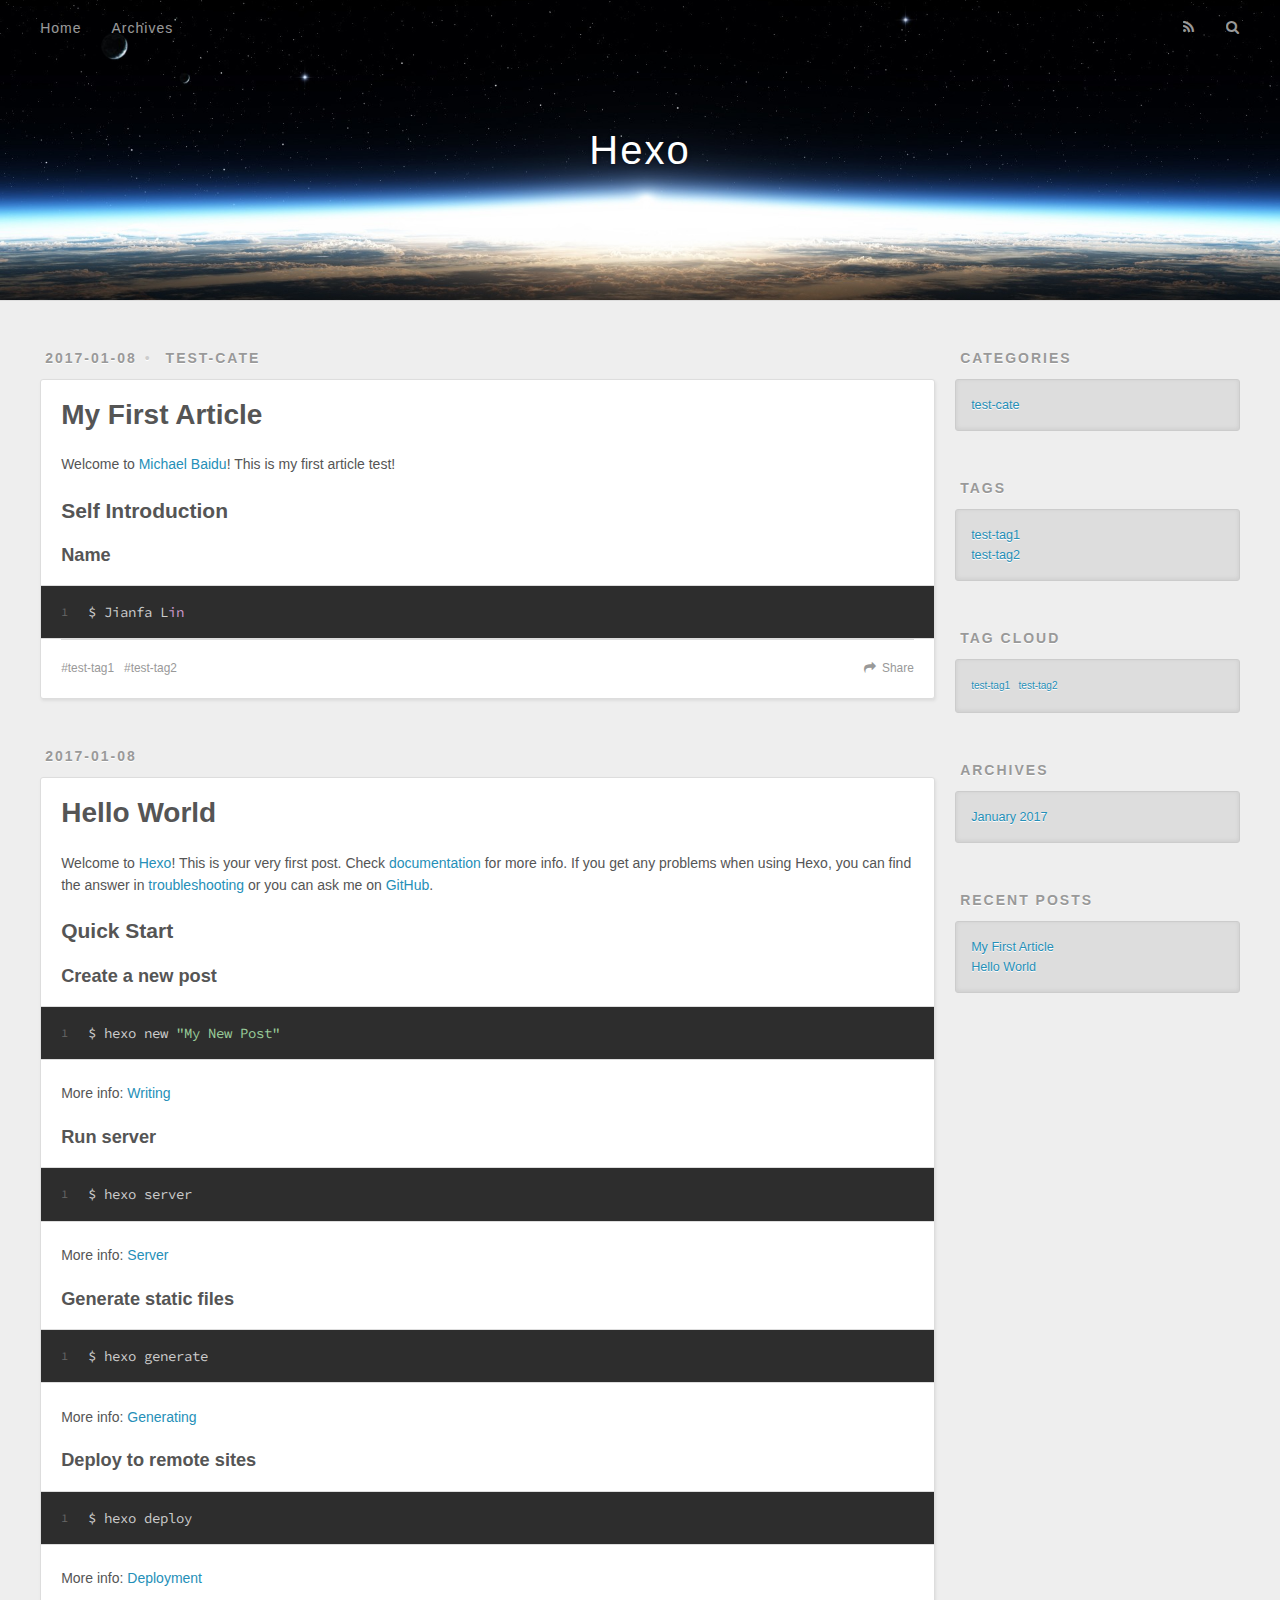
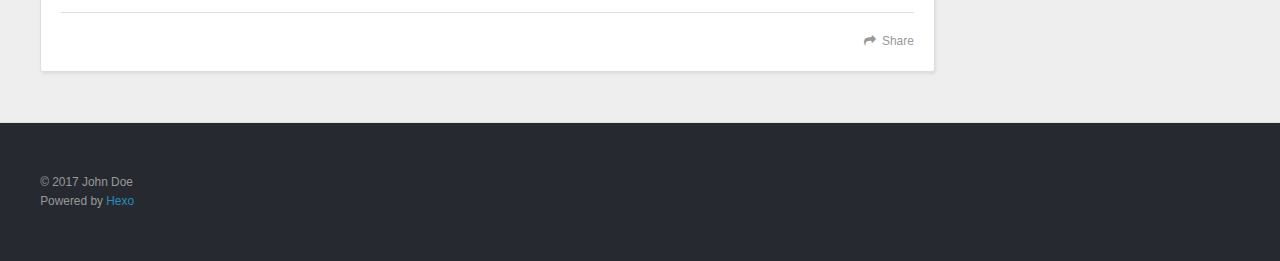
<file: index.html>
<!DOCTYPE html>
<html>
<head>
  <meta charset="utf-8">
  
  <title>Hexo</title>
  <meta name="viewport" content="width=device-width, initial-scale=1, maximum-scale=1">
  <meta property="og:type" content="website">
<meta property="og:title" content="Hexo">
<meta property="og:url" content="http://yoursite.com/index.html">
<meta property="og:site_name" content="Hexo">
<meta name="twitter:card" content="summary">
<meta name="twitter:title" content="Hexo">
  
    <link rel="alternate" href="/atom.xml" title="Hexo" type="application/atom+xml">
  
  
    <link rel="icon" href="/favicon.png">
  
  
    <link href="//fonts.googleapis.com/css?family=Source+Code+Pro" rel="stylesheet" type="text/css">
  
  <link rel="stylesheet" href="/css/style.css">
  

</head>

<body>
  <div id="container">
    <div id="wrap">
      <header id="header">
  <div id="banner"></div>
  <div id="header-outer" class="outer">
    <div id="header-title" class="inner">
      <h1 id="logo-wrap">
        <a href="/" id="logo">Hexo</a>
      </h1>
      
    </div>
    <div id="header-inner" class="inner">
      <nav id="main-nav">
        <a id="main-nav-toggle" class="nav-icon"></a>
        
          <a class="main-nav-link" href="/">Home</a>
        
          <a class="main-nav-link" href="/archives">Archives</a>
        
      </nav>
      <nav id="sub-nav">
        
          <a id="nav-rss-link" class="nav-icon" href="/atom.xml" title="RSS Feed"></a>
        
        <a id="nav-search-btn" class="nav-icon" title="Search"></a>
      </nav>
      <div id="search-form-wrap">
        <form action="//google.com/search" method="get" accept-charset="UTF-8" class="search-form"><input type="search" name="q" results="0" class="search-form-input" placeholder="Search"><button type="submit" class="search-form-submit">&#xF002;</button><input type="hidden" name="sitesearch" value="http://yoursite.com"></form>
      </div>
    </div>
  </div>
</header>
      <div class="outer">
        <section id="main">
  
    <article id="post-My-First-Article" class="article article-type-post" itemscope itemprop="blogPost">
  <div class="article-meta">
    <a href="/2017/01/08/My-First-Article/" class="article-date">
  <time datetime="2017-01-09T07:18:22.000Z" itemprop="datePublished">2017-01-08</time>
</a>
    
  <div class="article-category">
    <a class="article-category-link" href="/categories/test-cate/">test-cate</a>
  </div>

  </div>
  <div class="article-inner">
    
    
      <header class="article-header">
        
  
    <h1 itemprop="name">
      <a class="article-title" href="/2017/01/08/My-First-Article/">My First Article</a>
    </h1>
  

      </header>
    
    <div class="article-entry" itemprop="articleBody">
      
        <p>Welcome to <a href="https://www.baidu.com" target="_blank" rel="external">Michael Baidu</a>! This is my first article test!</p>
<h2 id="Self-Introduction"><a href="#Self-Introduction" class="headerlink" title="Self Introduction"></a>Self Introduction</h2><h3 id="Name"><a href="#Name" class="headerlink" title="Name"></a>Name</h3><figure class="highlight bash"><table><tr><td class="gutter"><pre><div class="line">1</div></pre></td><td class="code"><pre><div class="line">$ Jianfa L<span class="keyword">in</span></div></pre></td></tr></table></figure>

      
    </div>
    <footer class="article-footer">
      <a data-url="http://yoursite.com/2017/01/08/My-First-Article/" data-id="cixpru6c30000qgv1yasewa7x" class="article-share-link">Share</a>
      
      
  <ul class="article-tag-list"><li class="article-tag-list-item"><a class="article-tag-list-link" href="/tags/test-tag1/">test-tag1</a></li><li class="article-tag-list-item"><a class="article-tag-list-link" href="/tags/test-tag2/">test-tag2</a></li></ul>

    </footer>
  </div>
  
</article>


  
    <article id="post-hello-world" class="article article-type-post" itemscope itemprop="blogPost">
  <div class="article-meta">
    <a href="/2017/01/08/hello-world/" class="article-date">
  <time datetime="2017-01-08T20:28:38.309Z" itemprop="datePublished">2017-01-08</time>
</a>
    
  </div>
  <div class="article-inner">
    
    
      <header class="article-header">
        
  
    <h1 itemprop="name">
      <a class="article-title" href="/2017/01/08/hello-world/">Hello World</a>
    </h1>
  

      </header>
    
    <div class="article-entry" itemprop="articleBody">
      
        <p>Welcome to <a href="https://hexo.io/" target="_blank" rel="external">Hexo</a>! This is your very first post. Check <a href="https://hexo.io/docs/" target="_blank" rel="external">documentation</a> for more info. If you get any problems when using Hexo, you can find the answer in <a href="https://hexo.io/docs/troubleshooting.html" target="_blank" rel="external">troubleshooting</a> or you can ask me on <a href="https://github.com/hexojs/hexo/issues" target="_blank" rel="external">GitHub</a>.</p>
<h2 id="Quick-Start"><a href="#Quick-Start" class="headerlink" title="Quick Start"></a>Quick Start</h2><h3 id="Create-a-new-post"><a href="#Create-a-new-post" class="headerlink" title="Create a new post"></a>Create a new post</h3><figure class="highlight bash"><table><tr><td class="gutter"><pre><div class="line">1</div></pre></td><td class="code"><pre><div class="line">$ hexo new <span class="string">"My New Post"</span></div></pre></td></tr></table></figure>
<p>More info: <a href="https://hexo.io/docs/writing.html" target="_blank" rel="external">Writing</a></p>
<h3 id="Run-server"><a href="#Run-server" class="headerlink" title="Run server"></a>Run server</h3><figure class="highlight bash"><table><tr><td class="gutter"><pre><div class="line">1</div></pre></td><td class="code"><pre><div class="line">$ hexo server</div></pre></td></tr></table></figure>
<p>More info: <a href="https://hexo.io/docs/server.html" target="_blank" rel="external">Server</a></p>
<h3 id="Generate-static-files"><a href="#Generate-static-files" class="headerlink" title="Generate static files"></a>Generate static files</h3><figure class="highlight bash"><table><tr><td class="gutter"><pre><div class="line">1</div></pre></td><td class="code"><pre><div class="line">$ hexo generate</div></pre></td></tr></table></figure>
<p>More info: <a href="https://hexo.io/docs/generating.html" target="_blank" rel="external">Generating</a></p>
<h3 id="Deploy-to-remote-sites"><a href="#Deploy-to-remote-sites" class="headerlink" title="Deploy to remote sites"></a>Deploy to remote sites</h3><figure class="highlight bash"><table><tr><td class="gutter"><pre><div class="line">1</div></pre></td><td class="code"><pre><div class="line">$ hexo deploy</div></pre></td></tr></table></figure>
<p>More info: <a href="https://hexo.io/docs/deployment.html" target="_blank" rel="external">Deployment</a></p>

      
    </div>
    <footer class="article-footer">
      <a data-url="http://yoursite.com/2017/01/08/hello-world/" data-id="cixpru6e30007qgv15g3t9cmy" class="article-share-link">Share</a>
      
      
    </footer>
  </div>
  
</article>


  

</section>
        
          <aside id="sidebar">
  
    
  <div class="widget-wrap">
    <h3 class="widget-title">Categories</h3>
    <div class="widget">
      <ul class="category-list"><li class="category-list-item"><a class="category-list-link" href="/categories/test-cate/">test-cate</a></li></ul>
    </div>
  </div>


  
    
  <div class="widget-wrap">
    <h3 class="widget-title">Tags</h3>
    <div class="widget">
      <ul class="tag-list"><li class="tag-list-item"><a class="tag-list-link" href="/tags/test-tag1/">test-tag1</a></li><li class="tag-list-item"><a class="tag-list-link" href="/tags/test-tag2/">test-tag2</a></li></ul>
    </div>
  </div>


  
    
  <div class="widget-wrap">
    <h3 class="widget-title">Tag Cloud</h3>
    <div class="widget tagcloud">
      <a href="/tags/test-tag1/" style="font-size: 10px;">test-tag1</a> <a href="/tags/test-tag2/" style="font-size: 10px;">test-tag2</a>
    </div>
  </div>

  
    
  <div class="widget-wrap">
    <h3 class="widget-title">Archives</h3>
    <div class="widget">
      <ul class="archive-list"><li class="archive-list-item"><a class="archive-list-link" href="/archives/2017/01/">January 2017</a></li></ul>
    </div>
  </div>


  
    
  <div class="widget-wrap">
    <h3 class="widget-title">Recent Posts</h3>
    <div class="widget">
      <ul>
        
          <li>
            <a href="/2017/01/08/My-First-Article/">My First Article</a>
          </li>
        
          <li>
            <a href="/2017/01/08/hello-world/">Hello World</a>
          </li>
        
      </ul>
    </div>
  </div>

  
</aside>
        
      </div>
      <footer id="footer">
  
  <div class="outer">
    <div id="footer-info" class="inner">
      &copy; 2017 John Doe<br>
      Powered by <a href="http://hexo.io/" target="_blank">Hexo</a>
    </div>
  </div>
</footer>
    </div>
    <nav id="mobile-nav">
  
    <a href="/" class="mobile-nav-link">Home</a>
  
    <a href="/archives" class="mobile-nav-link">Archives</a>
  
</nav>
    

<script src="//ajax.googleapis.com/ajax/libs/jquery/2.0.3/jquery.min.js"></script>


  <link rel="stylesheet" href="/fancybox/jquery.fancybox.css">
  <script src="/fancybox/jquery.fancybox.pack.js"></script>


<script src="/js/script.js"></script>

  </div>
</body>
</html>
</file>
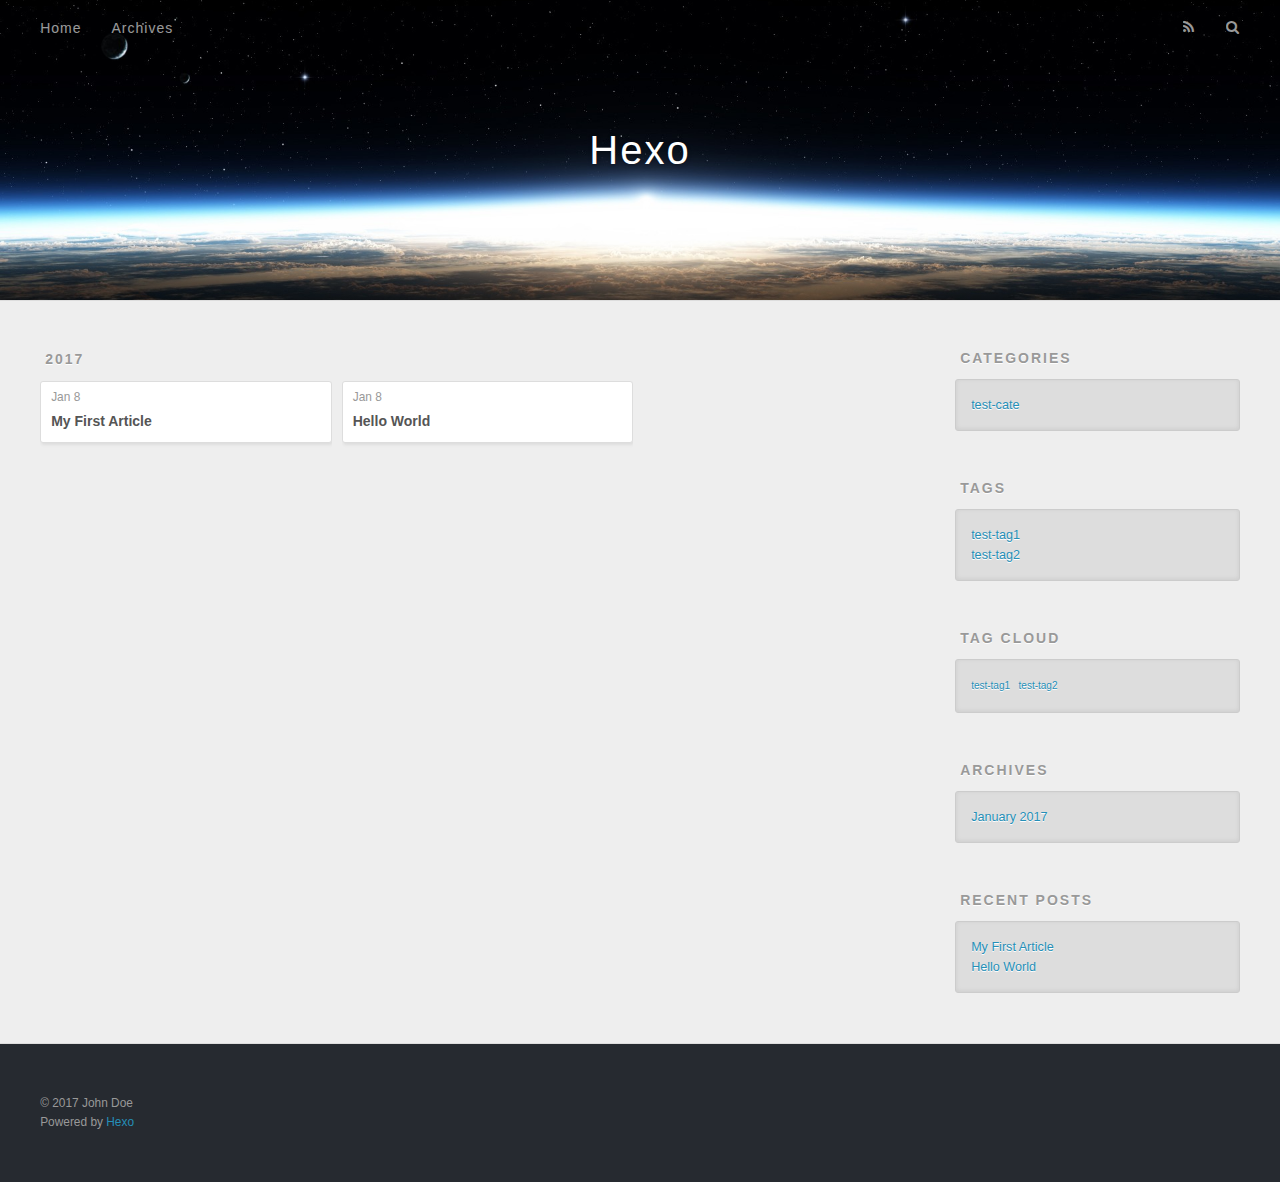
<file: archives/index.html>
<!DOCTYPE html>
<html>
<head>
  <meta charset="utf-8">
  
  <title>Archives | Hexo</title>
  <meta name="viewport" content="width=device-width, initial-scale=1, maximum-scale=1">
  <meta property="og:type" content="website">
<meta property="og:title" content="Hexo">
<meta property="og:url" content="http://yoursite.com/archives/index.html">
<meta property="og:site_name" content="Hexo">
<meta name="twitter:card" content="summary">
<meta name="twitter:title" content="Hexo">
  
    <link rel="alternate" href="/atom.xml" title="Hexo" type="application/atom+xml">
  
  
    <link rel="icon" href="/favicon.png">
  
  
    <link href="//fonts.googleapis.com/css?family=Source+Code+Pro" rel="stylesheet" type="text/css">
  
  <link rel="stylesheet" href="/css/style.css">
  

</head>

<body>
  <div id="container">
    <div id="wrap">
      <header id="header">
  <div id="banner"></div>
  <div id="header-outer" class="outer">
    <div id="header-title" class="inner">
      <h1 id="logo-wrap">
        <a href="/" id="logo">Hexo</a>
      </h1>
      
    </div>
    <div id="header-inner" class="inner">
      <nav id="main-nav">
        <a id="main-nav-toggle" class="nav-icon"></a>
        
          <a class="main-nav-link" href="/">Home</a>
        
          <a class="main-nav-link" href="/archives">Archives</a>
        
      </nav>
      <nav id="sub-nav">
        
          <a id="nav-rss-link" class="nav-icon" href="/atom.xml" title="RSS Feed"></a>
        
        <a id="nav-search-btn" class="nav-icon" title="Search"></a>
      </nav>
      <div id="search-form-wrap">
        <form action="//google.com/search" method="get" accept-charset="UTF-8" class="search-form"><input type="search" name="q" results="0" class="search-form-input" placeholder="Search"><button type="submit" class="search-form-submit">&#xF002;</button><input type="hidden" name="sitesearch" value="http://yoursite.com"></form>
      </div>
    </div>
  </div>
</header>
      <div class="outer">
        <section id="main">
  
  
    
    
      
      
      <section class="archives-wrap">
        <div class="archive-year-wrap">
          <a href="/archives/2017" class="archive-year">2017</a>
        </div>
        <div class="archives">
    
    <article class="archive-article archive-type-post">
  <div class="archive-article-inner">
    <header class="archive-article-header">
      <a href="/2017/01/08/My-First-Article/" class="archive-article-date">
  <time datetime="2017-01-09T07:18:22.000Z" itemprop="datePublished">Jan 8</time>
</a>
      
  
    <h1 itemprop="name">
      <a class="archive-article-title" href="/2017/01/08/My-First-Article/">My First Article</a>
    </h1>
  

    </header>
  </div>
</article>
  
    
    
    <article class="archive-article archive-type-post">
  <div class="archive-article-inner">
    <header class="archive-article-header">
      <a href="/2017/01/08/hello-world/" class="archive-article-date">
  <time datetime="2017-01-08T20:28:38.309Z" itemprop="datePublished">Jan 8</time>
</a>
      
  
    <h1 itemprop="name">
      <a class="archive-article-title" href="/2017/01/08/hello-world/">Hello World</a>
    </h1>
  

    </header>
  </div>
</article>
  
  
    </div></section>
  

</section>
        
          <aside id="sidebar">
  
    
  <div class="widget-wrap">
    <h3 class="widget-title">Categories</h3>
    <div class="widget">
      <ul class="category-list"><li class="category-list-item"><a class="category-list-link" href="/categories/test-cate/">test-cate</a></li></ul>
    </div>
  </div>


  
    
  <div class="widget-wrap">
    <h3 class="widget-title">Tags</h3>
    <div class="widget">
      <ul class="tag-list"><li class="tag-list-item"><a class="tag-list-link" href="/tags/test-tag1/">test-tag1</a></li><li class="tag-list-item"><a class="tag-list-link" href="/tags/test-tag2/">test-tag2</a></li></ul>
    </div>
  </div>


  
    
  <div class="widget-wrap">
    <h3 class="widget-title">Tag Cloud</h3>
    <div class="widget tagcloud">
      <a href="/tags/test-tag1/" style="font-size: 10px;">test-tag1</a> <a href="/tags/test-tag2/" style="font-size: 10px;">test-tag2</a>
    </div>
  </div>

  
    
  <div class="widget-wrap">
    <h3 class="widget-title">Archives</h3>
    <div class="widget">
      <ul class="archive-list"><li class="archive-list-item"><a class="archive-list-link" href="/archives/2017/01/">January 2017</a></li></ul>
    </div>
  </div>


  
    
  <div class="widget-wrap">
    <h3 class="widget-title">Recent Posts</h3>
    <div class="widget">
      <ul>
        
          <li>
            <a href="/2017/01/08/My-First-Article/">My First Article</a>
          </li>
        
          <li>
            <a href="/2017/01/08/hello-world/">Hello World</a>
          </li>
        
      </ul>
    </div>
  </div>

  
</aside>
        
      </div>
      <footer id="footer">
  
  <div class="outer">
    <div id="footer-info" class="inner">
      &copy; 2017 John Doe<br>
      Powered by <a href="http://hexo.io/" target="_blank">Hexo</a>
    </div>
  </div>
</footer>
    </div>
    <nav id="mobile-nav">
  
    <a href="/" class="mobile-nav-link">Home</a>
  
    <a href="/archives" class="mobile-nav-link">Archives</a>
  
</nav>
    

<script src="//ajax.googleapis.com/ajax/libs/jquery/2.0.3/jquery.min.js"></script>


  <link rel="stylesheet" href="/fancybox/jquery.fancybox.css">
  <script src="/fancybox/jquery.fancybox.pack.js"></script>


<script src="/js/script.js"></script>

  </div>
</body>
</html>
</file>
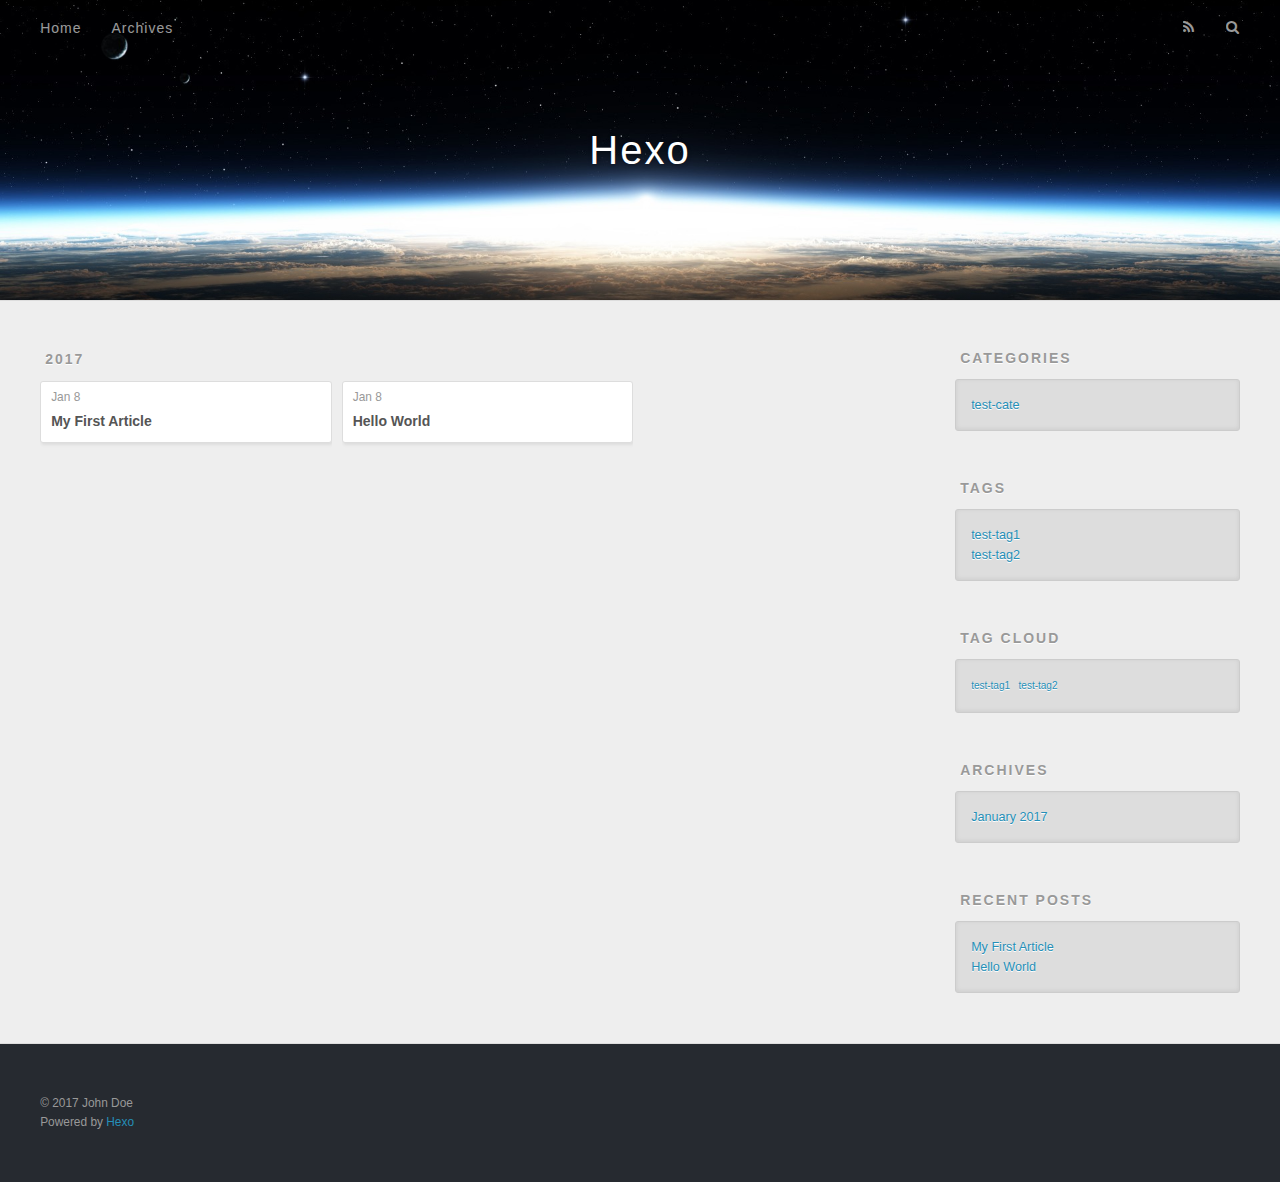
<file: archives/2017/index.html>
<!DOCTYPE html>
<html>
<head>
  <meta charset="utf-8">
  
  <title>Archives: 2017 | Hexo</title>
  <meta name="viewport" content="width=device-width, initial-scale=1, maximum-scale=1">
  <meta property="og:type" content="website">
<meta property="og:title" content="Hexo">
<meta property="og:url" content="http://yoursite.com/archives/2017/index.html">
<meta property="og:site_name" content="Hexo">
<meta name="twitter:card" content="summary">
<meta name="twitter:title" content="Hexo">
  
    <link rel="alternate" href="/atom.xml" title="Hexo" type="application/atom+xml">
  
  
    <link rel="icon" href="/favicon.png">
  
  
    <link href="//fonts.googleapis.com/css?family=Source+Code+Pro" rel="stylesheet" type="text/css">
  
  <link rel="stylesheet" href="/css/style.css">
  

</head>

<body>
  <div id="container">
    <div id="wrap">
      <header id="header">
  <div id="banner"></div>
  <div id="header-outer" class="outer">
    <div id="header-title" class="inner">
      <h1 id="logo-wrap">
        <a href="/" id="logo">Hexo</a>
      </h1>
      
    </div>
    <div id="header-inner" class="inner">
      <nav id="main-nav">
        <a id="main-nav-toggle" class="nav-icon"></a>
        
          <a class="main-nav-link" href="/">Home</a>
        
          <a class="main-nav-link" href="/archives">Archives</a>
        
      </nav>
      <nav id="sub-nav">
        
          <a id="nav-rss-link" class="nav-icon" href="/atom.xml" title="RSS Feed"></a>
        
        <a id="nav-search-btn" class="nav-icon" title="Search"></a>
      </nav>
      <div id="search-form-wrap">
        <form action="//google.com/search" method="get" accept-charset="UTF-8" class="search-form"><input type="search" name="q" results="0" class="search-form-input" placeholder="Search"><button type="submit" class="search-form-submit">&#xF002;</button><input type="hidden" name="sitesearch" value="http://yoursite.com"></form>
      </div>
    </div>
  </div>
</header>
      <div class="outer">
        <section id="main">
  
  
    
    
      
      
      <section class="archives-wrap">
        <div class="archive-year-wrap">
          <a href="/archives/2017" class="archive-year">2017</a>
        </div>
        <div class="archives">
    
    <article class="archive-article archive-type-post">
  <div class="archive-article-inner">
    <header class="archive-article-header">
      <a href="/2017/01/08/My-First-Article/" class="archive-article-date">
  <time datetime="2017-01-09T07:18:22.000Z" itemprop="datePublished">Jan 8</time>
</a>
      
  
    <h1 itemprop="name">
      <a class="archive-article-title" href="/2017/01/08/My-First-Article/">My First Article</a>
    </h1>
  

    </header>
  </div>
</article>
  
    
    
    <article class="archive-article archive-type-post">
  <div class="archive-article-inner">
    <header class="archive-article-header">
      <a href="/2017/01/08/hello-world/" class="archive-article-date">
  <time datetime="2017-01-08T20:28:38.309Z" itemprop="datePublished">Jan 8</time>
</a>
      
  
    <h1 itemprop="name">
      <a class="archive-article-title" href="/2017/01/08/hello-world/">Hello World</a>
    </h1>
  

    </header>
  </div>
</article>
  
  
    </div></section>
  

</section>
        
          <aside id="sidebar">
  
    
  <div class="widget-wrap">
    <h3 class="widget-title">Categories</h3>
    <div class="widget">
      <ul class="category-list"><li class="category-list-item"><a class="category-list-link" href="/categories/test-cate/">test-cate</a></li></ul>
    </div>
  </div>


  
    
  <div class="widget-wrap">
    <h3 class="widget-title">Tags</h3>
    <div class="widget">
      <ul class="tag-list"><li class="tag-list-item"><a class="tag-list-link" href="/tags/test-tag1/">test-tag1</a></li><li class="tag-list-item"><a class="tag-list-link" href="/tags/test-tag2/">test-tag2</a></li></ul>
    </div>
  </div>


  
    
  <div class="widget-wrap">
    <h3 class="widget-title">Tag Cloud</h3>
    <div class="widget tagcloud">
      <a href="/tags/test-tag1/" style="font-size: 10px;">test-tag1</a> <a href="/tags/test-tag2/" style="font-size: 10px;">test-tag2</a>
    </div>
  </div>

  
    
  <div class="widget-wrap">
    <h3 class="widget-title">Archives</h3>
    <div class="widget">
      <ul class="archive-list"><li class="archive-list-item"><a class="archive-list-link" href="/archives/2017/01/">January 2017</a></li></ul>
    </div>
  </div>


  
    
  <div class="widget-wrap">
    <h3 class="widget-title">Recent Posts</h3>
    <div class="widget">
      <ul>
        
          <li>
            <a href="/2017/01/08/My-First-Article/">My First Article</a>
          </li>
        
          <li>
            <a href="/2017/01/08/hello-world/">Hello World</a>
          </li>
        
      </ul>
    </div>
  </div>

  
</aside>
        
      </div>
      <footer id="footer">
  
  <div class="outer">
    <div id="footer-info" class="inner">
      &copy; 2017 John Doe<br>
      Powered by <a href="http://hexo.io/" target="_blank">Hexo</a>
    </div>
  </div>
</footer>
    </div>
    <nav id="mobile-nav">
  
    <a href="/" class="mobile-nav-link">Home</a>
  
    <a href="/archives" class="mobile-nav-link">Archives</a>
  
</nav>
    

<script src="//ajax.googleapis.com/ajax/libs/jquery/2.0.3/jquery.min.js"></script>


  <link rel="stylesheet" href="/fancybox/jquery.fancybox.css">
  <script src="/fancybox/jquery.fancybox.pack.js"></script>


<script src="/js/script.js"></script>

  </div>
</body>
</html>
</file>
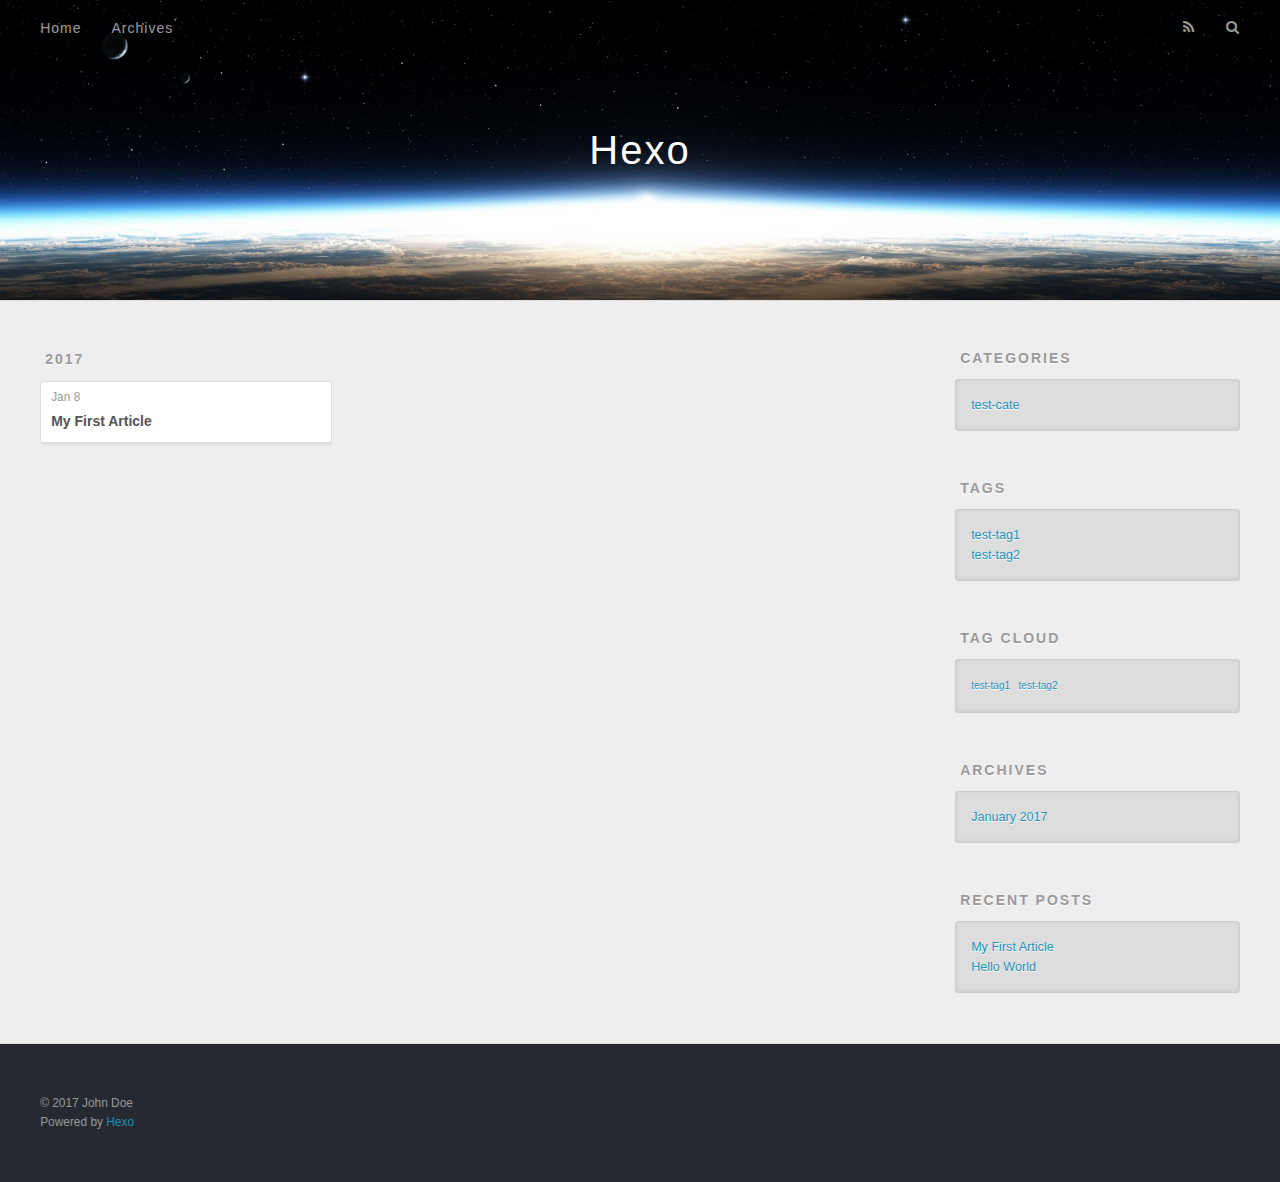
<file: categories/test-cate/index.html>
<!DOCTYPE html>
<html>
<head>
  <meta charset="utf-8">
  
  <title>Category: test-cate | Hexo</title>
  <meta name="viewport" content="width=device-width, initial-scale=1, maximum-scale=1">
  <meta property="og:type" content="website">
<meta property="og:title" content="Hexo">
<meta property="og:url" content="http://yoursite.com/categories/test-cate/index.html">
<meta property="og:site_name" content="Hexo">
<meta name="twitter:card" content="summary">
<meta name="twitter:title" content="Hexo">
  
    <link rel="alternate" href="/atom.xml" title="Hexo" type="application/atom+xml">
  
  
    <link rel="icon" href="/favicon.png">
  
  
    <link href="//fonts.googleapis.com/css?family=Source+Code+Pro" rel="stylesheet" type="text/css">
  
  <link rel="stylesheet" href="/css/style.css">
  

</head>

<body>
  <div id="container">
    <div id="wrap">
      <header id="header">
  <div id="banner"></div>
  <div id="header-outer" class="outer">
    <div id="header-title" class="inner">
      <h1 id="logo-wrap">
        <a href="/" id="logo">Hexo</a>
      </h1>
      
    </div>
    <div id="header-inner" class="inner">
      <nav id="main-nav">
        <a id="main-nav-toggle" class="nav-icon"></a>
        
          <a class="main-nav-link" href="/">Home</a>
        
          <a class="main-nav-link" href="/archives">Archives</a>
        
      </nav>
      <nav id="sub-nav">
        
          <a id="nav-rss-link" class="nav-icon" href="/atom.xml" title="RSS Feed"></a>
        
        <a id="nav-search-btn" class="nav-icon" title="Search"></a>
      </nav>
      <div id="search-form-wrap">
        <form action="//google.com/search" method="get" accept-charset="UTF-8" class="search-form"><input type="search" name="q" results="0" class="search-form-input" placeholder="Search"><button type="submit" class="search-form-submit">&#xF002;</button><input type="hidden" name="sitesearch" value="http://yoursite.com"></form>
      </div>
    </div>
  </div>
</header>
      <div class="outer">
        <section id="main">
  
  
    
    
      
      
      <section class="archives-wrap">
        <div class="archive-year-wrap">
          <a href="/archives/2017" class="archive-year">2017</a>
        </div>
        <div class="archives">
    
    <article class="archive-article archive-type-post">
  <div class="archive-article-inner">
    <header class="archive-article-header">
      <a href="/2017/01/08/My-First-Article/" class="archive-article-date">
  <time datetime="2017-01-09T07:18:22.000Z" itemprop="datePublished">Jan 8</time>
</a>
      
  
    <h1 itemprop="name">
      <a class="archive-article-title" href="/2017/01/08/My-First-Article/">My First Article</a>
    </h1>
  

    </header>
  </div>
</article>
  
  
    </div></section>
  

</section>
        
          <aside id="sidebar">
  
    
  <div class="widget-wrap">
    <h3 class="widget-title">Categories</h3>
    <div class="widget">
      <ul class="category-list"><li class="category-list-item"><a class="category-list-link" href="/categories/test-cate/">test-cate</a></li></ul>
    </div>
  </div>


  
    
  <div class="widget-wrap">
    <h3 class="widget-title">Tags</h3>
    <div class="widget">
      <ul class="tag-list"><li class="tag-list-item"><a class="tag-list-link" href="/tags/test-tag1/">test-tag1</a></li><li class="tag-list-item"><a class="tag-list-link" href="/tags/test-tag2/">test-tag2</a></li></ul>
    </div>
  </div>


  
    
  <div class="widget-wrap">
    <h3 class="widget-title">Tag Cloud</h3>
    <div class="widget tagcloud">
      <a href="/tags/test-tag1/" style="font-size: 10px;">test-tag1</a> <a href="/tags/test-tag2/" style="font-size: 10px;">test-tag2</a>
    </div>
  </div>

  
    
  <div class="widget-wrap">
    <h3 class="widget-title">Archives</h3>
    <div class="widget">
      <ul class="archive-list"><li class="archive-list-item"><a class="archive-list-link" href="/archives/2017/01/">January 2017</a></li></ul>
    </div>
  </div>


  
    
  <div class="widget-wrap">
    <h3 class="widget-title">Recent Posts</h3>
    <div class="widget">
      <ul>
        
          <li>
            <a href="/2017/01/08/My-First-Article/">My First Article</a>
          </li>
        
          <li>
            <a href="/2017/01/08/hello-world/">Hello World</a>
          </li>
        
      </ul>
    </div>
  </div>

  
</aside>
        
      </div>
      <footer id="footer">
  
  <div class="outer">
    <div id="footer-info" class="inner">
      &copy; 2017 John Doe<br>
      Powered by <a href="http://hexo.io/" target="_blank">Hexo</a>
    </div>
  </div>
</footer>
    </div>
    <nav id="mobile-nav">
  
    <a href="/" class="mobile-nav-link">Home</a>
  
    <a href="/archives" class="mobile-nav-link">Archives</a>
  
</nav>
    

<script src="//ajax.googleapis.com/ajax/libs/jquery/2.0.3/jquery.min.js"></script>


  <link rel="stylesheet" href="/fancybox/jquery.fancybox.css">
  <script src="/fancybox/jquery.fancybox.pack.js"></script>


<script src="/js/script.js"></script>

  </div>
</body>
</html>
</file>
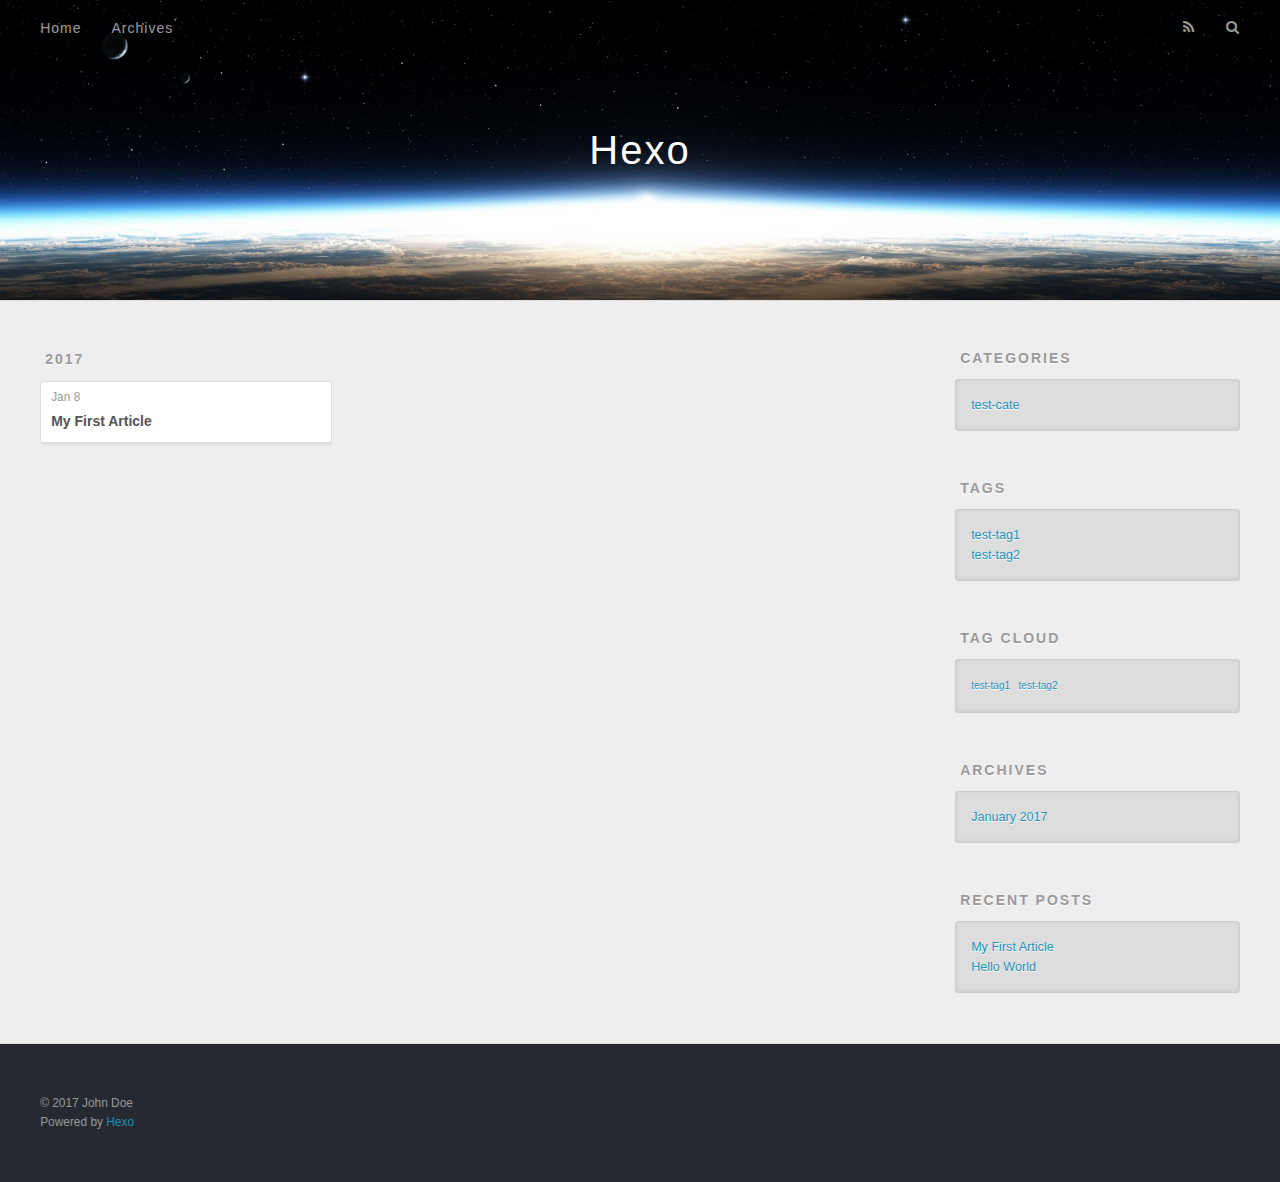
<file: tags/test-tag1/index.html>
<!DOCTYPE html>
<html>
<head>
  <meta charset="utf-8">
  
  <title>Tag: test-tag1 | Hexo</title>
  <meta name="viewport" content="width=device-width, initial-scale=1, maximum-scale=1">
  <meta property="og:type" content="website">
<meta property="og:title" content="Hexo">
<meta property="og:url" content="http://yoursite.com/tags/test-tag1/index.html">
<meta property="og:site_name" content="Hexo">
<meta name="twitter:card" content="summary">
<meta name="twitter:title" content="Hexo">
  
    <link rel="alternate" href="/atom.xml" title="Hexo" type="application/atom+xml">
  
  
    <link rel="icon" href="/favicon.png">
  
  
    <link href="//fonts.googleapis.com/css?family=Source+Code+Pro" rel="stylesheet" type="text/css">
  
  <link rel="stylesheet" href="/css/style.css">
  

</head>

<body>
  <div id="container">
    <div id="wrap">
      <header id="header">
  <div id="banner"></div>
  <div id="header-outer" class="outer">
    <div id="header-title" class="inner">
      <h1 id="logo-wrap">
        <a href="/" id="logo">Hexo</a>
      </h1>
      
    </div>
    <div id="header-inner" class="inner">
      <nav id="main-nav">
        <a id="main-nav-toggle" class="nav-icon"></a>
        
          <a class="main-nav-link" href="/">Home</a>
        
          <a class="main-nav-link" href="/archives">Archives</a>
        
      </nav>
      <nav id="sub-nav">
        
          <a id="nav-rss-link" class="nav-icon" href="/atom.xml" title="RSS Feed"></a>
        
        <a id="nav-search-btn" class="nav-icon" title="Search"></a>
      </nav>
      <div id="search-form-wrap">
        <form action="//google.com/search" method="get" accept-charset="UTF-8" class="search-form"><input type="search" name="q" results="0" class="search-form-input" placeholder="Search"><button type="submit" class="search-form-submit">&#xF002;</button><input type="hidden" name="sitesearch" value="http://yoursite.com"></form>
      </div>
    </div>
  </div>
</header>
      <div class="outer">
        <section id="main">
  
  
    
    
      
      
      <section class="archives-wrap">
        <div class="archive-year-wrap">
          <a href="/archives/2017" class="archive-year">2017</a>
        </div>
        <div class="archives">
    
    <article class="archive-article archive-type-post">
  <div class="archive-article-inner">
    <header class="archive-article-header">
      <a href="/2017/01/08/My-First-Article/" class="archive-article-date">
  <time datetime="2017-01-09T07:18:22.000Z" itemprop="datePublished">Jan 8</time>
</a>
      
  
    <h1 itemprop="name">
      <a class="archive-article-title" href="/2017/01/08/My-First-Article/">My First Article</a>
    </h1>
  

    </header>
  </div>
</article>
  
  
    </div></section>
  

</section>
        
          <aside id="sidebar">
  
    
  <div class="widget-wrap">
    <h3 class="widget-title">Categories</h3>
    <div class="widget">
      <ul class="category-list"><li class="category-list-item"><a class="category-list-link" href="/categories/test-cate/">test-cate</a></li></ul>
    </div>
  </div>


  
    
  <div class="widget-wrap">
    <h3 class="widget-title">Tags</h3>
    <div class="widget">
      <ul class="tag-list"><li class="tag-list-item"><a class="tag-list-link" href="/tags/test-tag1/">test-tag1</a></li><li class="tag-list-item"><a class="tag-list-link" href="/tags/test-tag2/">test-tag2</a></li></ul>
    </div>
  </div>


  
    
  <div class="widget-wrap">
    <h3 class="widget-title">Tag Cloud</h3>
    <div class="widget tagcloud">
      <a href="/tags/test-tag1/" style="font-size: 10px;">test-tag1</a> <a href="/tags/test-tag2/" style="font-size: 10px;">test-tag2</a>
    </div>
  </div>

  
    
  <div class="widget-wrap">
    <h3 class="widget-title">Archives</h3>
    <div class="widget">
      <ul class="archive-list"><li class="archive-list-item"><a class="archive-list-link" href="/archives/2017/01/">January 2017</a></li></ul>
    </div>
  </div>


  
    
  <div class="widget-wrap">
    <h3 class="widget-title">Recent Posts</h3>
    <div class="widget">
      <ul>
        
          <li>
            <a href="/2017/01/08/My-First-Article/">My First Article</a>
          </li>
        
          <li>
            <a href="/2017/01/08/hello-world/">Hello World</a>
          </li>
        
      </ul>
    </div>
  </div>

  
</aside>
        
      </div>
      <footer id="footer">
  
  <div class="outer">
    <div id="footer-info" class="inner">
      &copy; 2017 John Doe<br>
      Powered by <a href="http://hexo.io/" target="_blank">Hexo</a>
    </div>
  </div>
</footer>
    </div>
    <nav id="mobile-nav">
  
    <a href="/" class="mobile-nav-link">Home</a>
  
    <a href="/archives" class="mobile-nav-link">Archives</a>
  
</nav>
    

<script src="//ajax.googleapis.com/ajax/libs/jquery/2.0.3/jquery.min.js"></script>


  <link rel="stylesheet" href="/fancybox/jquery.fancybox.css">
  <script src="/fancybox/jquery.fancybox.pack.js"></script>


<script src="/js/script.js"></script>

  </div>
</body>
</html>
</file>
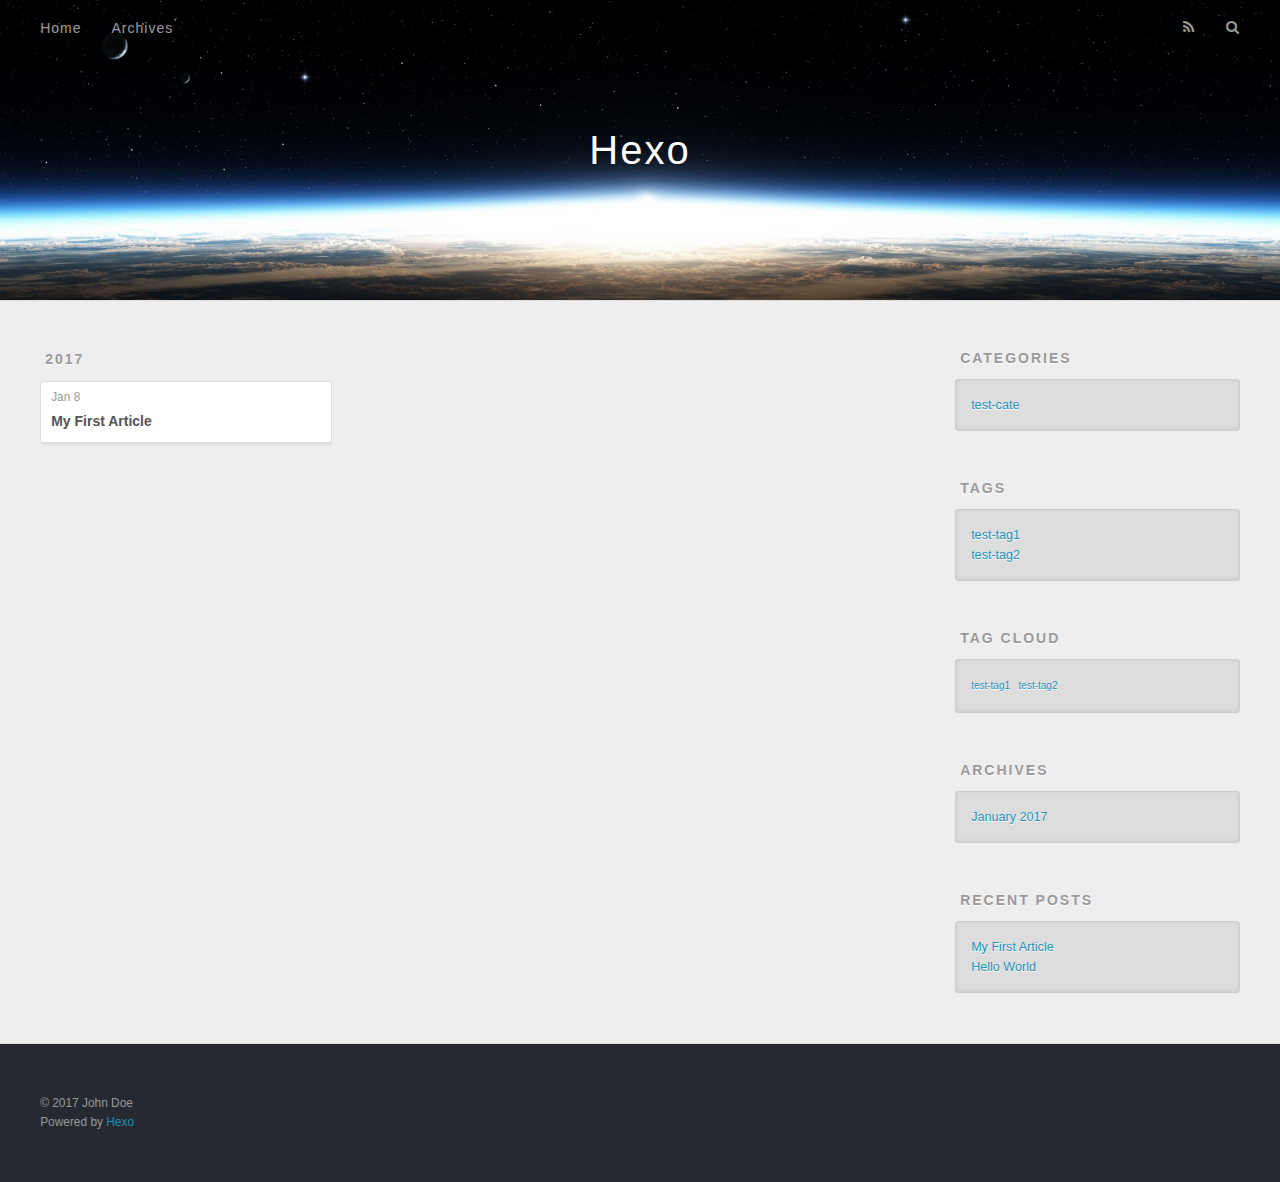
<file: tags/test-tag2/index.html>
<!DOCTYPE html>
<html>
<head>
  <meta charset="utf-8">
  
  <title>Tag: test-tag2 | Hexo</title>
  <meta name="viewport" content="width=device-width, initial-scale=1, maximum-scale=1">
  <meta property="og:type" content="website">
<meta property="og:title" content="Hexo">
<meta property="og:url" content="http://yoursite.com/tags/test-tag2/index.html">
<meta property="og:site_name" content="Hexo">
<meta name="twitter:card" content="summary">
<meta name="twitter:title" content="Hexo">
  
    <link rel="alternate" href="/atom.xml" title="Hexo" type="application/atom+xml">
  
  
    <link rel="icon" href="/favicon.png">
  
  
    <link href="//fonts.googleapis.com/css?family=Source+Code+Pro" rel="stylesheet" type="text/css">
  
  <link rel="stylesheet" href="/css/style.css">
  

</head>

<body>
  <div id="container">
    <div id="wrap">
      <header id="header">
  <div id="banner"></div>
  <div id="header-outer" class="outer">
    <div id="header-title" class="inner">
      <h1 id="logo-wrap">
        <a href="/" id="logo">Hexo</a>
      </h1>
      
    </div>
    <div id="header-inner" class="inner">
      <nav id="main-nav">
        <a id="main-nav-toggle" class="nav-icon"></a>
        
          <a class="main-nav-link" href="/">Home</a>
        
          <a class="main-nav-link" href="/archives">Archives</a>
        
      </nav>
      <nav id="sub-nav">
        
          <a id="nav-rss-link" class="nav-icon" href="/atom.xml" title="RSS Feed"></a>
        
        <a id="nav-search-btn" class="nav-icon" title="Search"></a>
      </nav>
      <div id="search-form-wrap">
        <form action="//google.com/search" method="get" accept-charset="UTF-8" class="search-form"><input type="search" name="q" results="0" class="search-form-input" placeholder="Search"><button type="submit" class="search-form-submit">&#xF002;</button><input type="hidden" name="sitesearch" value="http://yoursite.com"></form>
      </div>
    </div>
  </div>
</header>
      <div class="outer">
        <section id="main">
  
  
    
    
      
      
      <section class="archives-wrap">
        <div class="archive-year-wrap">
          <a href="/archives/2017" class="archive-year">2017</a>
        </div>
        <div class="archives">
    
    <article class="archive-article archive-type-post">
  <div class="archive-article-inner">
    <header class="archive-article-header">
      <a href="/2017/01/08/My-First-Article/" class="archive-article-date">
  <time datetime="2017-01-09T07:18:22.000Z" itemprop="datePublished">Jan 8</time>
</a>
      
  
    <h1 itemprop="name">
      <a class="archive-article-title" href="/2017/01/08/My-First-Article/">My First Article</a>
    </h1>
  

    </header>
  </div>
</article>
  
  
    </div></section>
  

</section>
        
          <aside id="sidebar">
  
    
  <div class="widget-wrap">
    <h3 class="widget-title">Categories</h3>
    <div class="widget">
      <ul class="category-list"><li class="category-list-item"><a class="category-list-link" href="/categories/test-cate/">test-cate</a></li></ul>
    </div>
  </div>


  
    
  <div class="widget-wrap">
    <h3 class="widget-title">Tags</h3>
    <div class="widget">
      <ul class="tag-list"><li class="tag-list-item"><a class="tag-list-link" href="/tags/test-tag1/">test-tag1</a></li><li class="tag-list-item"><a class="tag-list-link" href="/tags/test-tag2/">test-tag2</a></li></ul>
    </div>
  </div>


  
    
  <div class="widget-wrap">
    <h3 class="widget-title">Tag Cloud</h3>
    <div class="widget tagcloud">
      <a href="/tags/test-tag1/" style="font-size: 10px;">test-tag1</a> <a href="/tags/test-tag2/" style="font-size: 10px;">test-tag2</a>
    </div>
  </div>

  
    
  <div class="widget-wrap">
    <h3 class="widget-title">Archives</h3>
    <div class="widget">
      <ul class="archive-list"><li class="archive-list-item"><a class="archive-list-link" href="/archives/2017/01/">January 2017</a></li></ul>
    </div>
  </div>


  
    
  <div class="widget-wrap">
    <h3 class="widget-title">Recent Posts</h3>
    <div class="widget">
      <ul>
        
          <li>
            <a href="/2017/01/08/My-First-Article/">My First Article</a>
          </li>
        
          <li>
            <a href="/2017/01/08/hello-world/">Hello World</a>
          </li>
        
      </ul>
    </div>
  </div>

  
</aside>
        
      </div>
      <footer id="footer">
  
  <div class="outer">
    <div id="footer-info" class="inner">
      &copy; 2017 John Doe<br>
      Powered by <a href="http://hexo.io/" target="_blank">Hexo</a>
    </div>
  </div>
</footer>
    </div>
    <nav id="mobile-nav">
  
    <a href="/" class="mobile-nav-link">Home</a>
  
    <a href="/archives" class="mobile-nav-link">Archives</a>
  
</nav>
    

<script src="//ajax.googleapis.com/ajax/libs/jquery/2.0.3/jquery.min.js"></script>


  <link rel="stylesheet" href="/fancybox/jquery.fancybox.css">
  <script src="/fancybox/jquery.fancybox.pack.js"></script>


<script src="/js/script.js"></script>

  </div>
</body>
</html>
</file>
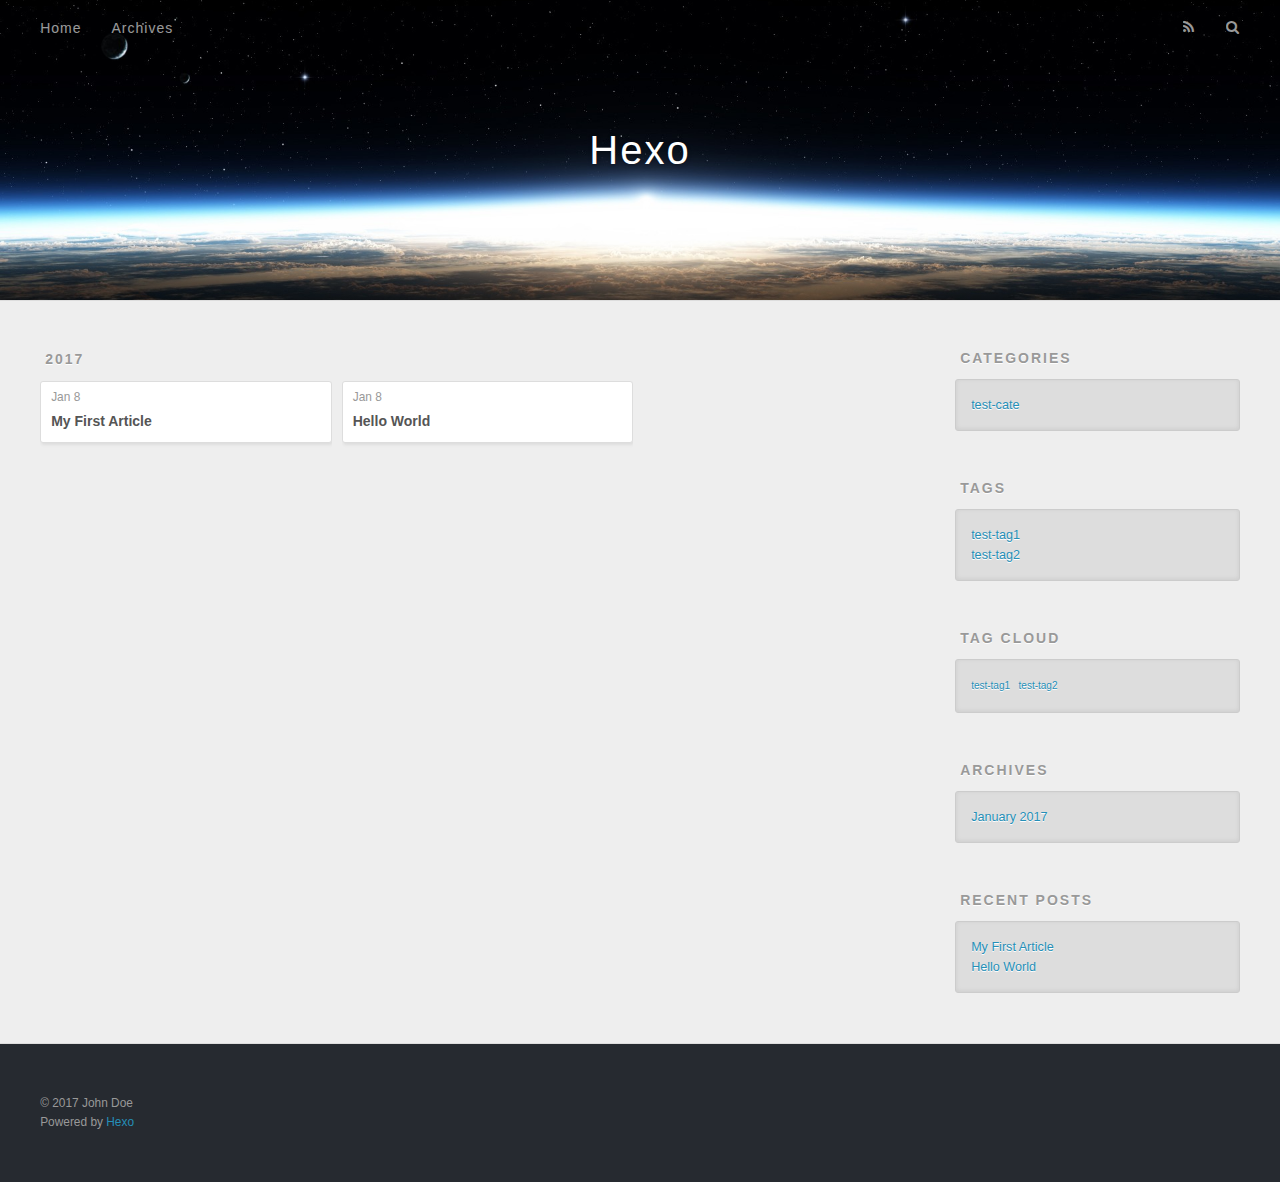
<file: archives/2017/01/index.html>
<!DOCTYPE html>
<html>
<head>
  <meta charset="utf-8">
  
  <title>Archives: 2017/1 | Hexo</title>
  <meta name="viewport" content="width=device-width, initial-scale=1, maximum-scale=1">
  <meta property="og:type" content="website">
<meta property="og:title" content="Hexo">
<meta property="og:url" content="http://yoursite.com/archives/2017/01/index.html">
<meta property="og:site_name" content="Hexo">
<meta name="twitter:card" content="summary">
<meta name="twitter:title" content="Hexo">
  
    <link rel="alternate" href="/atom.xml" title="Hexo" type="application/atom+xml">
  
  
    <link rel="icon" href="/favicon.png">
  
  
    <link href="//fonts.googleapis.com/css?family=Source+Code+Pro" rel="stylesheet" type="text/css">
  
  <link rel="stylesheet" href="/css/style.css">
  

</head>

<body>
  <div id="container">
    <div id="wrap">
      <header id="header">
  <div id="banner"></div>
  <div id="header-outer" class="outer">
    <div id="header-title" class="inner">
      <h1 id="logo-wrap">
        <a href="/" id="logo">Hexo</a>
      </h1>
      
    </div>
    <div id="header-inner" class="inner">
      <nav id="main-nav">
        <a id="main-nav-toggle" class="nav-icon"></a>
        
          <a class="main-nav-link" href="/">Home</a>
        
          <a class="main-nav-link" href="/archives">Archives</a>
        
      </nav>
      <nav id="sub-nav">
        
          <a id="nav-rss-link" class="nav-icon" href="/atom.xml" title="RSS Feed"></a>
        
        <a id="nav-search-btn" class="nav-icon" title="Search"></a>
      </nav>
      <div id="search-form-wrap">
        <form action="//google.com/search" method="get" accept-charset="UTF-8" class="search-form"><input type="search" name="q" results="0" class="search-form-input" placeholder="Search"><button type="submit" class="search-form-submit">&#xF002;</button><input type="hidden" name="sitesearch" value="http://yoursite.com"></form>
      </div>
    </div>
  </div>
</header>
      <div class="outer">
        <section id="main">
  
  
    
    
      
      
      <section class="archives-wrap">
        <div class="archive-year-wrap">
          <a href="/archives/2017" class="archive-year">2017</a>
        </div>
        <div class="archives">
    
    <article class="archive-article archive-type-post">
  <div class="archive-article-inner">
    <header class="archive-article-header">
      <a href="/2017/01/08/My-First-Article/" class="archive-article-date">
  <time datetime="2017-01-09T07:18:22.000Z" itemprop="datePublished">Jan 8</time>
</a>
      
  
    <h1 itemprop="name">
      <a class="archive-article-title" href="/2017/01/08/My-First-Article/">My First Article</a>
    </h1>
  

    </header>
  </div>
</article>
  
    
    
    <article class="archive-article archive-type-post">
  <div class="archive-article-inner">
    <header class="archive-article-header">
      <a href="/2017/01/08/hello-world/" class="archive-article-date">
  <time datetime="2017-01-08T20:28:38.309Z" itemprop="datePublished">Jan 8</time>
</a>
      
  
    <h1 itemprop="name">
      <a class="archive-article-title" href="/2017/01/08/hello-world/">Hello World</a>
    </h1>
  

    </header>
  </div>
</article>
  
  
    </div></section>
  

</section>
        
          <aside id="sidebar">
  
    
  <div class="widget-wrap">
    <h3 class="widget-title">Categories</h3>
    <div class="widget">
      <ul class="category-list"><li class="category-list-item"><a class="category-list-link" href="/categories/test-cate/">test-cate</a></li></ul>
    </div>
  </div>


  
    
  <div class="widget-wrap">
    <h3 class="widget-title">Tags</h3>
    <div class="widget">
      <ul class="tag-list"><li class="tag-list-item"><a class="tag-list-link" href="/tags/test-tag1/">test-tag1</a></li><li class="tag-list-item"><a class="tag-list-link" href="/tags/test-tag2/">test-tag2</a></li></ul>
    </div>
  </div>


  
    
  <div class="widget-wrap">
    <h3 class="widget-title">Tag Cloud</h3>
    <div class="widget tagcloud">
      <a href="/tags/test-tag1/" style="font-size: 10px;">test-tag1</a> <a href="/tags/test-tag2/" style="font-size: 10px;">test-tag2</a>
    </div>
  </div>

  
    
  <div class="widget-wrap">
    <h3 class="widget-title">Archives</h3>
    <div class="widget">
      <ul class="archive-list"><li class="archive-list-item"><a class="archive-list-link" href="/archives/2017/01/">January 2017</a></li></ul>
    </div>
  </div>


  
    
  <div class="widget-wrap">
    <h3 class="widget-title">Recent Posts</h3>
    <div class="widget">
      <ul>
        
          <li>
            <a href="/2017/01/08/My-First-Article/">My First Article</a>
          </li>
        
          <li>
            <a href="/2017/01/08/hello-world/">Hello World</a>
          </li>
        
      </ul>
    </div>
  </div>

  
</aside>
        
      </div>
      <footer id="footer">
  
  <div class="outer">
    <div id="footer-info" class="inner">
      &copy; 2017 John Doe<br>
      Powered by <a href="http://hexo.io/" target="_blank">Hexo</a>
    </div>
  </div>
</footer>
    </div>
    <nav id="mobile-nav">
  
    <a href="/" class="mobile-nav-link">Home</a>
  
    <a href="/archives" class="mobile-nav-link">Archives</a>
  
</nav>
    

<script src="//ajax.googleapis.com/ajax/libs/jquery/2.0.3/jquery.min.js"></script>


  <link rel="stylesheet" href="/fancybox/jquery.fancybox.css">
  <script src="/fancybox/jquery.fancybox.pack.js"></script>


<script src="/js/script.js"></script>

  </div>
</body>
</html>
</file>
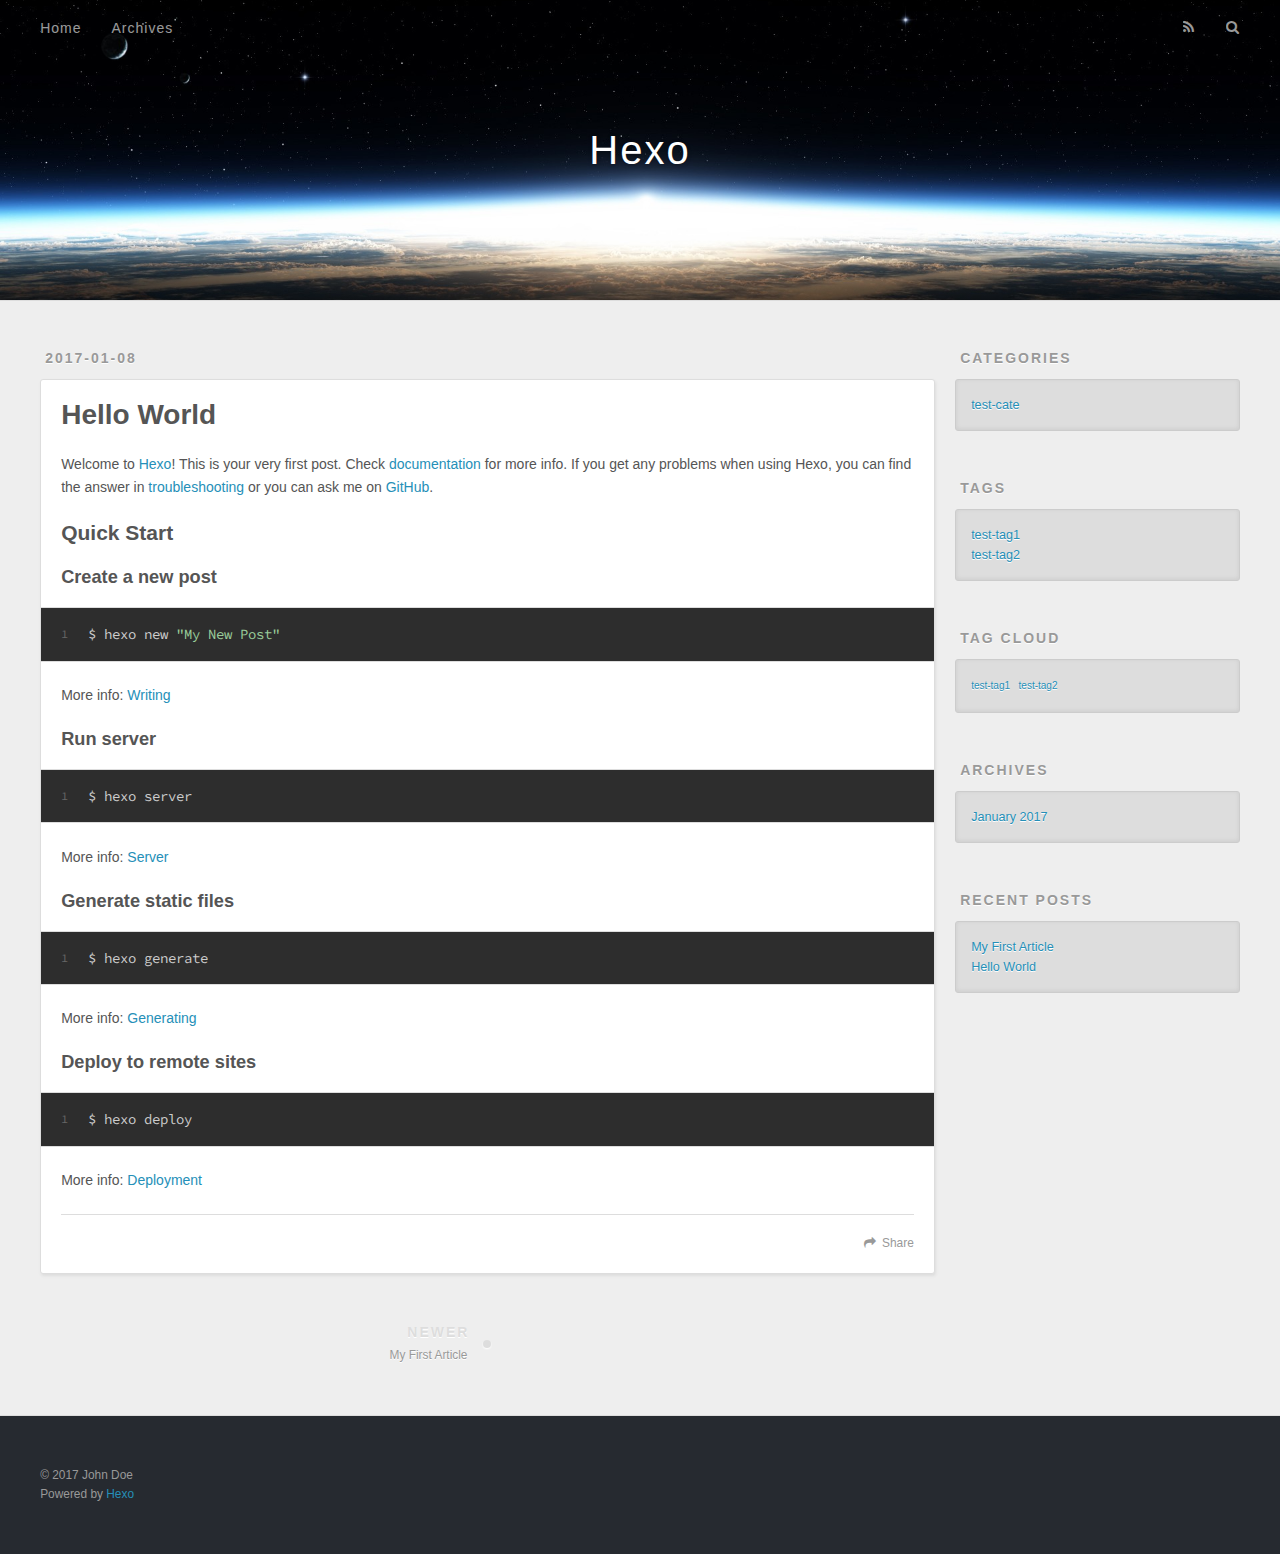
<file: 2017/01/08/hello-world/index.html>
<!DOCTYPE html>
<html>
<head>
  <meta charset="utf-8">
  
  <title>Hello World | Hexo</title>
  <meta name="viewport" content="width=device-width, initial-scale=1, maximum-scale=1">
  <meta name="description" content="Welcome to Hexo! This is your very first post. Check documentation for more info. If you get any problems when using Hexo, you can find the answer in troubleshooting or you can ask me on GitHub.
Quick">
<meta property="og:type" content="article">
<meta property="og:title" content="Hello World">
<meta property="og:url" content="http://yoursite.com/2017/01/08/hello-world/index.html">
<meta property="og:site_name" content="Hexo">
<meta property="og:description" content="Welcome to Hexo! This is your very first post. Check documentation for more info. If you get any problems when using Hexo, you can find the answer in troubleshooting or you can ask me on GitHub.
Quick">
<meta property="og:updated_time" content="2017-01-08T20:28:38.310Z">
<meta name="twitter:card" content="summary">
<meta name="twitter:title" content="Hello World">
<meta name="twitter:description" content="Welcome to Hexo! This is your very first post. Check documentation for more info. If you get any problems when using Hexo, you can find the answer in troubleshooting or you can ask me on GitHub.
Quick">
  
    <link rel="alternate" href="/atom.xml" title="Hexo" type="application/atom+xml">
  
  
    <link rel="icon" href="/favicon.png">
  
  
    <link href="//fonts.googleapis.com/css?family=Source+Code+Pro" rel="stylesheet" type="text/css">
  
  <link rel="stylesheet" href="/css/style.css">
  

</head>

<body>
  <div id="container">
    <div id="wrap">
      <header id="header">
  <div id="banner"></div>
  <div id="header-outer" class="outer">
    <div id="header-title" class="inner">
      <h1 id="logo-wrap">
        <a href="/" id="logo">Hexo</a>
      </h1>
      
    </div>
    <div id="header-inner" class="inner">
      <nav id="main-nav">
        <a id="main-nav-toggle" class="nav-icon"></a>
        
          <a class="main-nav-link" href="/">Home</a>
        
          <a class="main-nav-link" href="/archives">Archives</a>
        
      </nav>
      <nav id="sub-nav">
        
          <a id="nav-rss-link" class="nav-icon" href="/atom.xml" title="RSS Feed"></a>
        
        <a id="nav-search-btn" class="nav-icon" title="Search"></a>
      </nav>
      <div id="search-form-wrap">
        <form action="//google.com/search" method="get" accept-charset="UTF-8" class="search-form"><input type="search" name="q" results="0" class="search-form-input" placeholder="Search"><button type="submit" class="search-form-submit">&#xF002;</button><input type="hidden" name="sitesearch" value="http://yoursite.com"></form>
      </div>
    </div>
  </div>
</header>
      <div class="outer">
        <section id="main"><article id="post-hello-world" class="article article-type-post" itemscope itemprop="blogPost">
  <div class="article-meta">
    <a href="/2017/01/08/hello-world/" class="article-date">
  <time datetime="2017-01-08T20:28:38.309Z" itemprop="datePublished">2017-01-08</time>
</a>
    
  </div>
  <div class="article-inner">
    
    
      <header class="article-header">
        
  
    <h1 class="article-title" itemprop="name">
      Hello World
    </h1>
  

      </header>
    
    <div class="article-entry" itemprop="articleBody">
      
        <p>Welcome to <a href="https://hexo.io/" target="_blank" rel="external">Hexo</a>! This is your very first post. Check <a href="https://hexo.io/docs/" target="_blank" rel="external">documentation</a> for more info. If you get any problems when using Hexo, you can find the answer in <a href="https://hexo.io/docs/troubleshooting.html" target="_blank" rel="external">troubleshooting</a> or you can ask me on <a href="https://github.com/hexojs/hexo/issues" target="_blank" rel="external">GitHub</a>.</p>
<h2 id="Quick-Start"><a href="#Quick-Start" class="headerlink" title="Quick Start"></a>Quick Start</h2><h3 id="Create-a-new-post"><a href="#Create-a-new-post" class="headerlink" title="Create a new post"></a>Create a new post</h3><figure class="highlight bash"><table><tr><td class="gutter"><pre><div class="line">1</div></pre></td><td class="code"><pre><div class="line">$ hexo new <span class="string">"My New Post"</span></div></pre></td></tr></table></figure>
<p>More info: <a href="https://hexo.io/docs/writing.html" target="_blank" rel="external">Writing</a></p>
<h3 id="Run-server"><a href="#Run-server" class="headerlink" title="Run server"></a>Run server</h3><figure class="highlight bash"><table><tr><td class="gutter"><pre><div class="line">1</div></pre></td><td class="code"><pre><div class="line">$ hexo server</div></pre></td></tr></table></figure>
<p>More info: <a href="https://hexo.io/docs/server.html" target="_blank" rel="external">Server</a></p>
<h3 id="Generate-static-files"><a href="#Generate-static-files" class="headerlink" title="Generate static files"></a>Generate static files</h3><figure class="highlight bash"><table><tr><td class="gutter"><pre><div class="line">1</div></pre></td><td class="code"><pre><div class="line">$ hexo generate</div></pre></td></tr></table></figure>
<p>More info: <a href="https://hexo.io/docs/generating.html" target="_blank" rel="external">Generating</a></p>
<h3 id="Deploy-to-remote-sites"><a href="#Deploy-to-remote-sites" class="headerlink" title="Deploy to remote sites"></a>Deploy to remote sites</h3><figure class="highlight bash"><table><tr><td class="gutter"><pre><div class="line">1</div></pre></td><td class="code"><pre><div class="line">$ hexo deploy</div></pre></td></tr></table></figure>
<p>More info: <a href="https://hexo.io/docs/deployment.html" target="_blank" rel="external">Deployment</a></p>

      
    </div>
    <footer class="article-footer">
      <a data-url="http://yoursite.com/2017/01/08/hello-world/" data-id="cixpru6e30007qgv15g3t9cmy" class="article-share-link">Share</a>
      
      
    </footer>
  </div>
  
    
<nav id="article-nav">
  
    <a href="/2017/01/08/My-First-Article/" id="article-nav-newer" class="article-nav-link-wrap">
      <strong class="article-nav-caption">Newer</strong>
      <div class="article-nav-title">
        
          My First Article
        
      </div>
    </a>
  
  
</nav>

  
</article>

</section>
        
          <aside id="sidebar">
  
    
  <div class="widget-wrap">
    <h3 class="widget-title">Categories</h3>
    <div class="widget">
      <ul class="category-list"><li class="category-list-item"><a class="category-list-link" href="/categories/test-cate/">test-cate</a></li></ul>
    </div>
  </div>


  
    
  <div class="widget-wrap">
    <h3 class="widget-title">Tags</h3>
    <div class="widget">
      <ul class="tag-list"><li class="tag-list-item"><a class="tag-list-link" href="/tags/test-tag1/">test-tag1</a></li><li class="tag-list-item"><a class="tag-list-link" href="/tags/test-tag2/">test-tag2</a></li></ul>
    </div>
  </div>


  
    
  <div class="widget-wrap">
    <h3 class="widget-title">Tag Cloud</h3>
    <div class="widget tagcloud">
      <a href="/tags/test-tag1/" style="font-size: 10px;">test-tag1</a> <a href="/tags/test-tag2/" style="font-size: 10px;">test-tag2</a>
    </div>
  </div>

  
    
  <div class="widget-wrap">
    <h3 class="widget-title">Archives</h3>
    <div class="widget">
      <ul class="archive-list"><li class="archive-list-item"><a class="archive-list-link" href="/archives/2017/01/">January 2017</a></li></ul>
    </div>
  </div>


  
    
  <div class="widget-wrap">
    <h3 class="widget-title">Recent Posts</h3>
    <div class="widget">
      <ul>
        
          <li>
            <a href="/2017/01/08/My-First-Article/">My First Article</a>
          </li>
        
          <li>
            <a href="/2017/01/08/hello-world/">Hello World</a>
          </li>
        
      </ul>
    </div>
  </div>

  
</aside>
        
      </div>
      <footer id="footer">
  
  <div class="outer">
    <div id="footer-info" class="inner">
      &copy; 2017 John Doe<br>
      Powered by <a href="http://hexo.io/" target="_blank">Hexo</a>
    </div>
  </div>
</footer>
    </div>
    <nav id="mobile-nav">
  
    <a href="/" class="mobile-nav-link">Home</a>
  
    <a href="/archives" class="mobile-nav-link">Archives</a>
  
</nav>
    

<script src="//ajax.googleapis.com/ajax/libs/jquery/2.0.3/jquery.min.js"></script>


  <link rel="stylesheet" href="/fancybox/jquery.fancybox.css">
  <script src="/fancybox/jquery.fancybox.pack.js"></script>


<script src="/js/script.js"></script>

  </div>
</body>
</html>
</file>
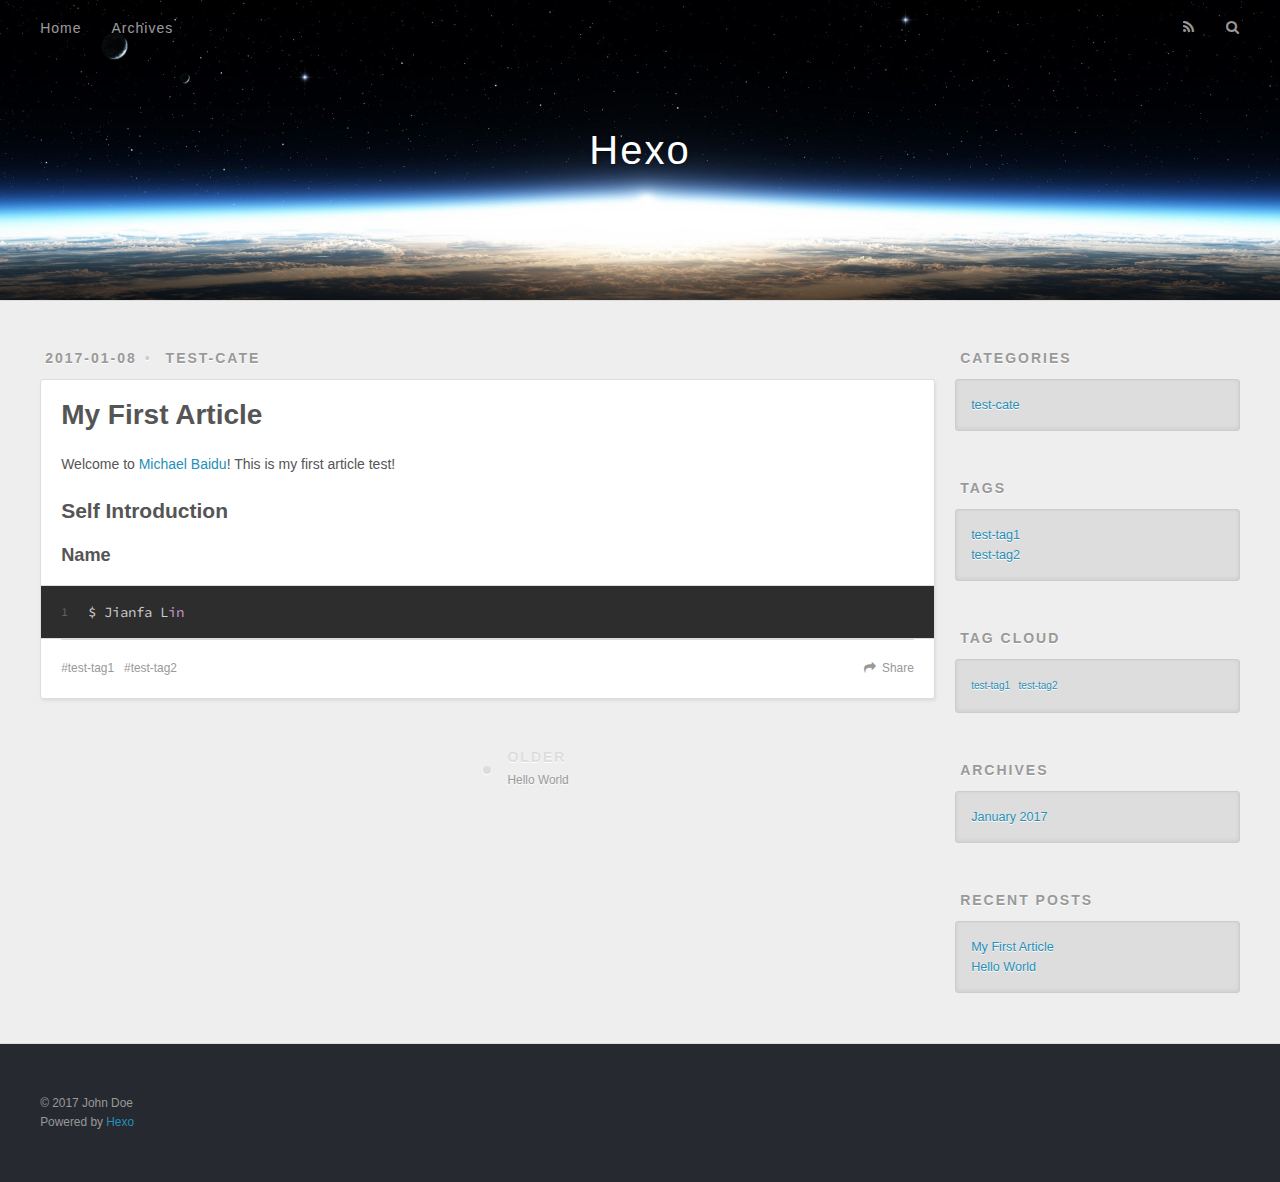
<file: 2017/01/08/My-First-Article/index.html>
<!DOCTYPE html>
<html>
<head>
  <meta charset="utf-8">
  
  <title>My First Article | Hexo</title>
  <meta name="viewport" content="width=device-width, initial-scale=1, maximum-scale=1">
  <meta name="description" content="Welcome to Michael Baidu! This is my first article test!
Self IntroductionName1$ Jianfa Lin">
<meta property="og:type" content="article">
<meta property="og:title" content="My First Article">
<meta property="og:url" content="http://yoursite.com/2017/01/08/My-First-Article/index.html">
<meta property="og:site_name" content="Hexo">
<meta property="og:description" content="Welcome to Michael Baidu! This is my first article test!
Self IntroductionName1$ Jianfa Lin">
<meta property="og:updated_time" content="2017-01-09T07:45:00.196Z">
<meta name="twitter:card" content="summary">
<meta name="twitter:title" content="My First Article">
<meta name="twitter:description" content="Welcome to Michael Baidu! This is my first article test!
Self IntroductionName1$ Jianfa Lin">
  
    <link rel="alternate" href="/atom.xml" title="Hexo" type="application/atom+xml">
  
  
    <link rel="icon" href="/favicon.png">
  
  
    <link href="//fonts.googleapis.com/css?family=Source+Code+Pro" rel="stylesheet" type="text/css">
  
  <link rel="stylesheet" href="/css/style.css">
  

</head>

<body>
  <div id="container">
    <div id="wrap">
      <header id="header">
  <div id="banner"></div>
  <div id="header-outer" class="outer">
    <div id="header-title" class="inner">
      <h1 id="logo-wrap">
        <a href="/" id="logo">Hexo</a>
      </h1>
      
    </div>
    <div id="header-inner" class="inner">
      <nav id="main-nav">
        <a id="main-nav-toggle" class="nav-icon"></a>
        
          <a class="main-nav-link" href="/">Home</a>
        
          <a class="main-nav-link" href="/archives">Archives</a>
        
      </nav>
      <nav id="sub-nav">
        
          <a id="nav-rss-link" class="nav-icon" href="/atom.xml" title="RSS Feed"></a>
        
        <a id="nav-search-btn" class="nav-icon" title="Search"></a>
      </nav>
      <div id="search-form-wrap">
        <form action="//google.com/search" method="get" accept-charset="UTF-8" class="search-form"><input type="search" name="q" results="0" class="search-form-input" placeholder="Search"><button type="submit" class="search-form-submit">&#xF002;</button><input type="hidden" name="sitesearch" value="http://yoursite.com"></form>
      </div>
    </div>
  </div>
</header>
      <div class="outer">
        <section id="main"><article id="post-My-First-Article" class="article article-type-post" itemscope itemprop="blogPost">
  <div class="article-meta">
    <a href="/2017/01/08/My-First-Article/" class="article-date">
  <time datetime="2017-01-09T07:18:22.000Z" itemprop="datePublished">2017-01-08</time>
</a>
    
  <div class="article-category">
    <a class="article-category-link" href="/categories/test-cate/">test-cate</a>
  </div>

  </div>
  <div class="article-inner">
    
    
      <header class="article-header">
        
  
    <h1 class="article-title" itemprop="name">
      My First Article
    </h1>
  

      </header>
    
    <div class="article-entry" itemprop="articleBody">
      
        <p>Welcome to <a href="https://www.baidu.com" target="_blank" rel="external">Michael Baidu</a>! This is my first article test!</p>
<h2 id="Self-Introduction"><a href="#Self-Introduction" class="headerlink" title="Self Introduction"></a>Self Introduction</h2><h3 id="Name"><a href="#Name" class="headerlink" title="Name"></a>Name</h3><figure class="highlight bash"><table><tr><td class="gutter"><pre><div class="line">1</div></pre></td><td class="code"><pre><div class="line">$ Jianfa L<span class="keyword">in</span></div></pre></td></tr></table></figure>

      
    </div>
    <footer class="article-footer">
      <a data-url="http://yoursite.com/2017/01/08/My-First-Article/" data-id="cixpru6c30000qgv1yasewa7x" class="article-share-link">Share</a>
      
      
  <ul class="article-tag-list"><li class="article-tag-list-item"><a class="article-tag-list-link" href="/tags/test-tag1/">test-tag1</a></li><li class="article-tag-list-item"><a class="article-tag-list-link" href="/tags/test-tag2/">test-tag2</a></li></ul>

    </footer>
  </div>
  
    
<nav id="article-nav">
  
  
    <a href="/2017/01/08/hello-world/" id="article-nav-older" class="article-nav-link-wrap">
      <strong class="article-nav-caption">Older</strong>
      <div class="article-nav-title">Hello World</div>
    </a>
  
</nav>

  
</article>

</section>
        
          <aside id="sidebar">
  
    
  <div class="widget-wrap">
    <h3 class="widget-title">Categories</h3>
    <div class="widget">
      <ul class="category-list"><li class="category-list-item"><a class="category-list-link" href="/categories/test-cate/">test-cate</a></li></ul>
    </div>
  </div>


  
    
  <div class="widget-wrap">
    <h3 class="widget-title">Tags</h3>
    <div class="widget">
      <ul class="tag-list"><li class="tag-list-item"><a class="tag-list-link" href="/tags/test-tag1/">test-tag1</a></li><li class="tag-list-item"><a class="tag-list-link" href="/tags/test-tag2/">test-tag2</a></li></ul>
    </div>
  </div>


  
    
  <div class="widget-wrap">
    <h3 class="widget-title">Tag Cloud</h3>
    <div class="widget tagcloud">
      <a href="/tags/test-tag1/" style="font-size: 10px;">test-tag1</a> <a href="/tags/test-tag2/" style="font-size: 10px;">test-tag2</a>
    </div>
  </div>

  
    
  <div class="widget-wrap">
    <h3 class="widget-title">Archives</h3>
    <div class="widget">
      <ul class="archive-list"><li class="archive-list-item"><a class="archive-list-link" href="/archives/2017/01/">January 2017</a></li></ul>
    </div>
  </div>


  
    
  <div class="widget-wrap">
    <h3 class="widget-title">Recent Posts</h3>
    <div class="widget">
      <ul>
        
          <li>
            <a href="/2017/01/08/My-First-Article/">My First Article</a>
          </li>
        
          <li>
            <a href="/2017/01/08/hello-world/">Hello World</a>
          </li>
        
      </ul>
    </div>
  </div>

  
</aside>
        
      </div>
      <footer id="footer">
  
  <div class="outer">
    <div id="footer-info" class="inner">
      &copy; 2017 John Doe<br>
      Powered by <a href="http://hexo.io/" target="_blank">Hexo</a>
    </div>
  </div>
</footer>
    </div>
    <nav id="mobile-nav">
  
    <a href="/" class="mobile-nav-link">Home</a>
  
    <a href="/archives" class="mobile-nav-link">Archives</a>
  
</nav>
    

<script src="//ajax.googleapis.com/ajax/libs/jquery/2.0.3/jquery.min.js"></script>


  <link rel="stylesheet" href="/fancybox/jquery.fancybox.css">
  <script src="/fancybox/jquery.fancybox.pack.js"></script>


<script src="/js/script.js"></script>

  </div>
</body>
</html>
</file>
<file: css/style.css>
body {
  width: 100%;
}
body:before,
body:after {
  content: "";
  display: table;
}
body:after {
  clear: both;
}
html,
body,
div,
span,
applet,
object,
iframe,
h1,
h2,
h3,
h4,
h5,
h6,
p,
blockquote,
pre,
a,
abbr,
acronym,
address,
big,
cite,
code,
del,
dfn,
em,
img,
ins,
kbd,
q,
s,
samp,
small,
strike,
strong,
sub,
sup,
tt,
var,
dl,
dt,
dd,
ol,
ul,
li,
fieldset,
form,
label,
legend,
table,
caption,
tbody,
tfoot,
thead,
tr,
th,
td {
  margin: 0;
  padding: 0;
  border: 0;
  outline: 0;
  font-weight: inherit;
  font-style: inherit;
  font-family: inherit;
  font-size: 100%;
  vertical-align: baseline;
}
body {
  line-height: 1;
  color: #000;
  background: #fff;
}
ol,
ul {
  list-style: none;
}
table {
  border-collapse: separate;
  border-spacing: 0;
  vertical-align: middle;
}
caption,
th,
td {
  text-align: left;
  font-weight: normal;
  vertical-align: middle;
}
a img {
  border: none;
}
input,
button {
  margin: 0;
  padding: 0;
}
input::-moz-focus-inner,
button::-moz-focus-inner {
  border: 0;
  padding: 0;
}
@font-face {
  font-family: FontAwesome;
  font-style: normal;
  font-weight: normal;
  src: url("fonts/fontawesome-webfont.eot?v=#4.0.3");
  src: url("fonts/fontawesome-webfont.eot?#iefix&v=#4.0.3") format("embedded-opentype"), url("fonts/fontawesome-webfont.woff?v=#4.0.3") format("woff"), url("fonts/fontawesome-webfont.ttf?v=#4.0.3") format("truetype"), url("fonts/fontawesome-webfont.svg#fontawesomeregular?v=#4.0.3") format("svg");
}
html,
body,
#container {
  height: 100%;
}
body {
  background: #eee;
  font: 14px "Helvetica Neue", Helvetica, Arial, sans-serif;
  -webkit-text-size-adjust: 100%;
}
.outer {
  max-width: 1220px;
  margin: 0 auto;
  padding: 0 20px;
}
.outer:before,
.outer:after {
  content: "";
  display: table;
}
.outer:after {
  clear: both;
}
.inner {
  display: inline;
  float: left;
  width: 98.33333333333333%;
  margin: 0 0.833333333333333%;
}
.left,
.alignleft {
  float: left;
}
.right,
.alignright {
  float: right;
}
.clear {
  clear: both;
}
#container {
  position: relative;
}
.mobile-nav-on {
  overflow: hidden;
}
#wrap {
  height: 100%;
  width: 100%;
  position: absolute;
  top: 0;
  left: 0;
  -webkit-transition: 0.2s ease-out;
  -moz-transition: 0.2s ease-out;
  -ms-transition: 0.2s ease-out;
  transition: 0.2s ease-out;
  z-index: 1;
  background: #eee;
}
.mobile-nav-on #wrap {
  left: 280px;
}
@media screen and (min-width: 768px) {
  #main {
    display: inline;
    float: left;
    width: 73.33333333333333%;
    margin: 0 0.833333333333333%;
  }
}
.article-date,
.article-category-link,
.archive-year,
.widget-title {
  text-decoration: none;
  text-transform: uppercase;
  letter-spacing: 2px;
  color: #999;
  margin-bottom: 1em;
  margin-left: 5px;
  line-height: 1em;
  text-shadow: 0 1px #fff;
  font-weight: bold;
}
.article-inner,
.archive-article-inner {
  background: #fff;
  -webkit-box-shadow: 1px 2px 3px #ddd;
  box-shadow: 1px 2px 3px #ddd;
  border: 1px solid #ddd;
  border-radius: 3px;
}
.article-entry h1,
.widget h1 {
  font-size: 2em;
}
.article-entry h2,
.widget h2 {
  font-size: 1.5em;
}
.article-entry h3,
.widget h3 {
  font-size: 1.3em;
}
.article-entry h4,
.widget h4 {
  font-size: 1.2em;
}
.article-entry h5,
.widget h5 {
  font-size: 1em;
}
.article-entry h6,
.widget h6 {
  font-size: 1em;
  color: #999;
}
.article-entry hr,
.widget hr {
  border: 1px dashed #ddd;
}
.article-entry strong,
.widget strong {
  font-weight: bold;
}
.article-entry em,
.widget em,
.article-entry cite,
.widget cite {
  font-style: italic;
}
.article-entry sup,
.widget sup,
.article-entry sub,
.widget sub {
  font-size: 0.75em;
  line-height: 0;
  position: relative;
  vertical-align: baseline;
}
.article-entry sup,
.widget sup {
  top: -0.5em;
}
.article-entry sub,
.widget sub {
  bottom: -0.2em;
}
.article-entry small,
.widget small {
  font-size: 0.85em;
}
.article-entry acronym,
.widget acronym,
.article-entry abbr,
.widget abbr {
  border-bottom: 1px dotted;
}
.article-entry ul,
.widget ul,
.article-entry ol,
.widget ol,
.article-entry dl,
.widget dl {
  margin: 0 20px;
  line-height: 1.6em;
}
.article-entry ul ul,
.widget ul ul,
.article-entry ol ul,
.widget ol ul,
.article-entry ul ol,
.widget ul ol,
.article-entry ol ol,
.widget ol ol {
  margin-top: 0;
  margin-bottom: 0;
}
.article-entry ul,
.widget ul {
  list-style: disc;
}
.article-entry ol,
.widget ol {
  list-style: decimal;
}
.article-entry dt,
.widget dt {
  font-weight: bold;
}
#header {
  height: 300px;
  position: relative;
  border-bottom: 1px solid #ddd;
}
#header:before,
#header:after {
  content: "";
  position: absolute;
  left: 0;
  right: 0;
  height: 40px;
}
#header:before {
  top: 0;
  background: -webkit-linear-gradient(rgba(0,0,0,0.2), transparent);
  background: -moz-linear-gradient(rgba(0,0,0,0.2), transparent);
  background: -ms-linear-gradient(rgba(0,0,0,0.2), transparent);
  background: linear-gradient(rgba(0,0,0,0.2), transparent);
}
#header:after {
  bottom: 0;
  background: -webkit-linear-gradient(transparent, rgba(0,0,0,0.2));
  background: -moz-linear-gradient(transparent, rgba(0,0,0,0.2));
  background: -ms-linear-gradient(transparent, rgba(0,0,0,0.2));
  background: linear-gradient(transparent, rgba(0,0,0,0.2));
}
#header-outer {
  height: 100%;
  position: relative;
}
#header-inner {
  position: relative;
  overflow: hidden;
}
#banner {
  position: absolute;
  top: 0;
  left: 0;
  width: 100%;
  height: 100%;
  background: url("images/banner.jpg") center #000;
  -webkit-background-size: cover;
  -moz-background-size: cover;
  background-size: cover;
  z-index: -1;
}
#header-title {
  text-align: center;
  height: 40px;
  position: absolute;
  top: 50%;
  left: 0;
  margin-top: -20px;
}
#logo,
#subtitle {
  text-decoration: none;
  color: #fff;
  font-weight: 300;
  text-shadow: 0 1px 4px rgba(0,0,0,0.3);
}
#logo {
  font-size: 40px;
  line-height: 40px;
  letter-spacing: 2px;
}
#subtitle {
  font-size: 16px;
  line-height: 16px;
  letter-spacing: 1px;
}
#subtitle-wrap {
  margin-top: 16px;
}
#main-nav {
  float: left;
  margin-left: -15px;
}
.nav-icon,
.main-nav-link {
  float: left;
  color: #fff;
  opacity: 0.6;
  text-decoration: none;
  text-shadow: 0 1px rgba(0,0,0,0.2);
  -webkit-transition: opacity 0.2s;
  -moz-transition: opacity 0.2s;
  -ms-transition: opacity 0.2s;
  transition: opacity 0.2s;
  display: block;
  padding: 20px 15px;
}
.nav-icon:hover,
.main-nav-link:hover {
  opacity: 1;
}
.nav-icon {
  font-family: FontAwesome;
  text-align: center;
  font-size: 14px;
  width: 14px;
  height: 14px;
  padding: 20px 15px;
  position: relative;
  cursor: pointer;
}
.main-nav-link {
  font-weight: 300;
  letter-spacing: 1px;
}
@media screen and (max-width: 479px) {
  .main-nav-link {
    display: none;
  }
}
#main-nav-toggle {
  display: none;
}
#main-nav-toggle:before {
  content: "\f0c9";
}
@media screen and (max-width: 479px) {
  #main-nav-toggle {
    display: block;
  }
}
#sub-nav {
  float: right;
  margin-right: -15px;
}
#nav-rss-link:before {
  content: "\f09e";
}
#nav-search-btn:before {
  content: "\f002";
}
#search-form-wrap {
  position: absolute;
  top: 15px;
  width: 150px;
  height: 30px;
  right: -150px;
  opacity: 0;
  -webkit-transition: 0.2s ease-out;
  -moz-transition: 0.2s ease-out;
  -ms-transition: 0.2s ease-out;
  transition: 0.2s ease-out;
}
#search-form-wrap.on {
  opacity: 1;
  right: 0;
}
@media screen and (max-width: 479px) {
  #search-form-wrap {
    width: 100%;
    right: -100%;
  }
}
.search-form {
  position: absolute;
  top: 0;
  left: 0;
  right: 0;
  background: #fff;
  padding: 5px 15px;
  border-radius: 15px;
  -webkit-box-shadow: 0 0 10px rgba(0,0,0,0.3);
  box-shadow: 0 0 10px rgba(0,0,0,0.3);
}
.search-form-input {
  border: none;
  background: none;
  color: #555;
  width: 100%;
  font: 13px "Helvetica Neue", Helvetica, Arial, sans-serif;
  outline: none;
}
.search-form-input::-webkit-search-results-decoration,
.search-form-input::-webkit-search-cancel-button {
  -webkit-appearance: none;
}
.search-form-submit {
  position: absolute;
  top: 50%;
  right: 10px;
  margin-top: -7px;
  font: 13px FontAwesome;
  border: none;
  background: none;
  color: #bbb;
  cursor: pointer;
}
.search-form-submit:hover,
.search-form-submit:focus {
  color: #777;
}
.article {
  margin: 50px 0;
}
.article-inner {
  overflow: hidden;
}
.article-meta:before,
.article-meta:after {
  content: "";
  display: table;
}
.article-meta:after {
  clear: both;
}
.article-date {
  float: left;
}
.article-category {
  float: left;
  line-height: 1em;
  color: #ccc;
  text-shadow: 0 1px #fff;
  margin-left: 8px;
}
.article-category:before {
  content: "\2022";
}
.article-category-link {
  margin: 0 12px 1em;
}
.article-header {
  padding: 20px 20px 0;
}
.article-title {
  text-decoration: none;
  font-size: 2em;
  font-weight: bold;
  color: #555;
  line-height: 1.1em;
  -webkit-transition: color 0.2s;
  -moz-transition: color 0.2s;
  -ms-transition: color 0.2s;
  transition: color 0.2s;
}
a.article-title:hover {
  color: #258fb8;
}
.article-entry {
  color: #555;
  padding: 0 20px;
}
.article-entry:before,
.article-entry:after {
  content: "";
  display: table;
}
.article-entry:after {
  clear: both;
}
.article-entry p,
.article-entry table {
  line-height: 1.6em;
  margin: 1.6em 0;
}
.article-entry h1,
.article-entry h2,
.article-entry h3,
.article-entry h4,
.article-entry h5,
.article-entry h6 {
  font-weight: bold;
}
.article-entry h1,
.article-entry h2,
.article-entry h3,
.article-entry h4,
.article-entry h5,
.article-entry h6 {
  line-height: 1.1em;
  margin: 1.1em 0;
}
.article-entry a {
  color: #258fb8;
  text-decoration: none;
}
.article-entry a:hover {
  text-decoration: underline;
}
.article-entry ul,
.article-entry ol,
.article-entry dl {
  margin-top: 1.6em;
  margin-bottom: 1.6em;
}
.article-entry img,
.article-entry video {
  max-width: 100%;
  height: auto;
  display: block;
  margin: auto;
}
.article-entry iframe {
  border: none;
}
.article-entry table {
  width: 100%;
  border-collapse: collapse;
  border-spacing: 0;
}
.article-entry th {
  font-weight: bold;
  border-bottom: 3px solid #ddd;
  padding-bottom: 0.5em;
}
.article-entry td {
  border-bottom: 1px solid #ddd;
  padding: 10px 0;
}
.article-entry blockquote {
  font-family: Georgia, "Times New Roman", serif;
  font-size: 1.4em;
  margin: 1.6em 20px;
  text-align: center;
}
.article-entry blockquote footer {
  font-size: 14px;
  margin: 1.6em 0;
  font-family: "Helvetica Neue", Helvetica, Arial, sans-serif;
}
.article-entry blockquote footer cite:before {
  content: "—";
  padding: 0 0.5em;
}
.article-entry .pullquote {
  text-align: left;
  width: 45%;
  margin: 0;
}
.article-entry .pullquote.left {
  margin-left: 0.5em;
  margin-right: 1em;
}
.article-entry .pullquote.right {
  margin-right: 0.5em;
  margin-left: 1em;
}
.article-entry .caption {
  color: #999;
  display: block;
  font-size: 0.9em;
  margin-top: 0.5em;
  position: relative;
  text-align: center;
}
.article-entry .video-container {
  position: relative;
  padding-top: 56.25%;
  height: 0;
  overflow: hidden;
}
.article-entry .video-container iframe,
.article-entry .video-container object,
.article-entry .video-container embed {
  position: absolute;
  top: 0;
  left: 0;
  width: 100%;
  height: 100%;
  margin-top: 0;
}
.article-more-link a {
  display: inline-block;
  line-height: 1em;
  padding: 6px 15px;
  border-radius: 15px;
  background: #eee;
  color: #999;
  text-shadow: 0 1px #fff;
  text-decoration: none;
}
.article-more-link a:hover {
  background: #258fb8;
  color: #fff;
  text-decoration: none;
  text-shadow: 0 1px #1e7293;
}
.article-footer {
  font-size: 0.85em;
  line-height: 1.6em;
  border-top: 1px solid #ddd;
  padding-top: 1.6em;
  margin: 0 20px 20px;
}
.article-footer:before,
.article-footer:after {
  content: "";
  display: table;
}
.article-footer:after {
  clear: both;
}
.article-footer a {
  color: #999;
  text-decoration: none;
}
.article-footer a:hover {
  color: #555;
}
.article-tag-list-item {
  float: left;
  margin-right: 10px;
}
.article-tag-list-link:before {
  content: "#";
}
.article-comment-link {
  float: right;
}
.article-comment-link:before {
  content: "\f075";
  font-family: FontAwesome;
  padding-right: 8px;
}
.article-share-link {
  cursor: pointer;
  float: right;
  margin-left: 20px;
}
.article-share-link:before {
  content: "\f064";
  font-family: FontAwesome;
  padding-right: 6px;
}
#article-nav {
  position: relative;
}
#article-nav:before,
#article-nav:after {
  content: "";
  display: table;
}
#article-nav:after {
  clear: both;
}
@media screen and (min-width: 768px) {
  #article-nav {
    margin: 50px 0;
  }
  #article-nav:before {
    width: 8px;
    height: 8px;
    position: absolute;
    top: 50%;
    left: 50%;
    margin-top: -4px;
    margin-left: -4px;
    content: "";
    border-radius: 50%;
    background: #ddd;
    -webkit-box-shadow: 0 1px 2px #fff;
    box-shadow: 0 1px 2px #fff;
  }
}
.article-nav-link-wrap {
  text-decoration: none;
  text-shadow: 0 1px #fff;
  color: #999;
  -webkit-box-sizing: border-box;
  -moz-box-sizing: border-box;
  box-sizing: border-box;
  margin-top: 50px;
  text-align: center;
  display: block;
}
.article-nav-link-wrap:hover {
  color: #555;
}
@media screen and (min-width: 768px) {
  .article-nav-link-wrap {
    width: 50%;
    margin-top: 0;
  }
}
@media screen and (min-width: 768px) {
  #article-nav-newer {
    float: left;
    text-align: right;
    padding-right: 20px;
  }
}
@media screen and (min-width: 768px) {
  #article-nav-older {
    float: right;
    text-align: left;
    padding-left: 20px;
  }
}
.article-nav-caption {
  text-transform: uppercase;
  letter-spacing: 2px;
  color: #ddd;
  line-height: 1em;
  font-weight: bold;
}
#article-nav-newer .article-nav-caption {
  margin-right: -2px;
}
.article-nav-title {
  font-size: 0.85em;
  line-height: 1.6em;
  margin-top: 0.5em;
}
.article-share-box {
  position: absolute;
  display: none;
  background: #fff;
  -webkit-box-shadow: 1px 2px 10px rgba(0,0,0,0.2);
  box-shadow: 1px 2px 10px rgba(0,0,0,0.2);
  border-radius: 3px;
  margin-left: -145px;
  overflow: hidden;
  z-index: 1;
}
.article-share-box.on {
  display: block;
}
.article-share-input {
  width: 100%;
  background: none;
  -webkit-box-sizing: border-box;
  -moz-box-sizing: border-box;
  box-sizing: border-box;
  font: 14px "Helvetica Neue", Helvetica, Arial, sans-serif;
  padding: 0 15px;
  color: #555;
  outline: none;
  border: 1px solid #ddd;
  border-radius: 3px 3px 0 0;
  height: 36px;
  line-height: 36px;
}
.article-share-links {
  background: #eee;
}
.article-share-links:before,
.article-share-links:after {
  content: "";
  display: table;
}
.article-share-links:after {
  clear: both;
}
.article-share-twitter,
.article-share-facebook,
.article-share-pinterest,
.article-share-google {
  width: 50px;
  height: 36px;
  display: block;
  float: left;
  position: relative;
  color: #999;
  text-shadow: 0 1px #fff;
}
.article-share-twitter:before,
.article-share-facebook:before,
.article-share-pinterest:before,
.article-share-google:before {
  font-size: 20px;
  font-family: FontAwesome;
  width: 20px;
  height: 20px;
  position: absolute;
  top: 50%;
  left: 50%;
  margin-top: -10px;
  margin-left: -10px;
  text-align: center;
}
.article-share-twitter:hover,
.article-share-facebook:hover,
.article-share-pinterest:hover,
.article-share-google:hover {
  color: #fff;
}
.article-share-twitter:before {
  content: "\f099";
}
.article-share-twitter:hover {
  background: #00aced;
  text-shadow: 0 1px #008abe;
}
.article-share-facebook:before {
  content: "\f09a";
}
.article-share-facebook:hover {
  background: #3b5998;
  text-shadow: 0 1px #2f477a;
}
.article-share-pinterest:before {
  content: "\f0d2";
}
.article-share-pinterest:hover {
  background: #cb2027;
  text-shadow: 0 1px #a21a1f;
}
.article-share-google:before {
  content: "\f0d5";
}
.article-share-google:hover {
  background: #dd4b39;
  text-shadow: 0 1px #be3221;
}
.article-gallery {
  background: #000;
  position: relative;
}
.article-gallery-photos {
  position: relative;
  overflow: hidden;
}
.article-gallery-img {
  display: none;
  max-width: 100%;
}
.article-gallery-img:first-child {
  display: block;
}
.article-gallery-img.loaded {
  position: absolute;
  display: block;
}
.article-gallery-img img {
  display: block;
  max-width: 100%;
  margin: 0 auto;
}
#comments {
  background: #fff;
  -webkit-box-shadow: 1px 2px 3px #ddd;
  box-shadow: 1px 2px 3px #ddd;
  padding: 20px;
  border: 1px solid #ddd;
  border-radius: 3px;
  margin: 50px 0;
}
#comments a {
  color: #258fb8;
}
.archives-wrap {
  margin: 50px 0;
}
.archives:before,
.archives:after {
  content: "";
  display: table;
}
.archives:after {
  clear: both;
}
.archive-year-wrap {
  margin-bottom: 1em;
}
.archives {
  -webkit-column-gap: 10px;
  -moz-column-gap: 10px;
  column-gap: 10px;
}
@media screen and (min-width: 480px) and (max-width: 767px) {
  .archives {
    -webkit-column-count: 2;
    -moz-column-count: 2;
    column-count: 2;
  }
}
@media screen and (min-width: 768px) {
  .archives {
    -webkit-column-count: 3;
    -moz-column-count: 3;
    column-count: 3;
  }
}
.archive-article {
  -webkit-column-break-inside: avoid;
  page-break-inside: avoid;
  overflow: hidden;
  break-inside: avoid-column;
}
.archive-article-inner {
  padding: 10px;
  margin-bottom: 15px;
}
.archive-article-title {
  text-decoration: none;
  font-weight: bold;
  color: #555;
  -webkit-transition: color 0.2s;
  -moz-transition: color 0.2s;
  -ms-transition: color 0.2s;
  transition: color 0.2s;
  line-height: 1.6em;
}
.archive-article-title:hover {
  color: #258fb8;
}
.archive-article-footer {
  margin-top: 1em;
}
.archive-article-date {
  color: #999;
  text-decoration: none;
  font-size: 0.85em;
  line-height: 1em;
  margin-bottom: 0.5em;
  display: block;
}
#page-nav {
  margin: 50px auto;
  background: #fff;
  -webkit-box-shadow: 1px 2px 3px #ddd;
  box-shadow: 1px 2px 3px #ddd;
  border: 1px solid #ddd;
  border-radius: 3px;
  text-align: center;
  color: #999;
  overflow: hidden;
}
#page-nav:before,
#page-nav:after {
  content: "";
  display: table;
}
#page-nav:after {
  clear: both;
}
#page-nav a,
#page-nav span {
  padding: 10px 20px;
  line-height: 1;
  height: 2ex;
}
#page-nav a {
  color: #999;
  text-decoration: none;
}
#page-nav a:hover {
  background: #999;
  color: #fff;
}
#page-nav .prev {
  float: left;
}
#page-nav .next {
  float: right;
}
#page-nav .page-number {
  display: inline-block;
}
@media screen and (max-width: 479px) {
  #page-nav .page-number {
    display: none;
  }
}
#page-nav .current {
  color: #555;
  font-weight: bold;
}
#page-nav .space {
  color: #ddd;
}
#footer {
  background: #262a30;
  padding: 50px 0;
  border-top: 1px solid #ddd;
  color: #999;
}
#footer a {
  color: #258fb8;
  text-decoration: none;
}
#footer a:hover {
  text-decoration: underline;
}
#footer-info {
  line-height: 1.6em;
  font-size: 0.85em;
}
.article-entry pre,
.article-entry .highlight {
  background: #2d2d2d;
  margin: 0 -20px;
  padding: 15px 20px;
  border-style: solid;
  border-color: #ddd;
  border-width: 1px 0;
  overflow: auto;
  color: #ccc;
  line-height: 22.400000000000002px;
}
.article-entry .highlight .gutter pre,
.article-entry .gist .gist-file .gist-data .line-numbers {
  color: #666;
  font-size: 0.85em;
}
.article-entry pre,
.article-entry code {
  font-family: "Source Code Pro", Consolas, Monaco, Menlo, Consolas, monospace;
}
.article-entry code {
  background: #eee;
  text-shadow: 0 1px #fff;
  padding: 0 0.3em;
}
.article-entry pre code {
  background: none;
  text-shadow: none;
  padding: 0;
}
.article-entry .highlight pre {
  border: none;
  margin: 0;
  padding: 0;
}
.article-entry .highlight table {
  margin: 0;
  width: auto;
}
.article-entry .highlight td {
  border: none;
  padding: 0;
}
.article-entry .highlight figcaption {
  font-size: 0.85em;
  color: #999;
  line-height: 1em;
  margin-bottom: 1em;
}
.article-entry .highlight figcaption:before,
.article-entry .highlight figcaption:after {
  content: "";
  display: table;
}
.article-entry .highlight figcaption:after {
  clear: both;
}
.article-entry .highlight figcaption a {
  float: right;
}
.article-entry .highlight .gutter pre {
  text-align: right;
  padding-right: 20px;
}
.article-entry .highlight .line {
  height: 22.400000000000002px;
}
.article-entry .highlight .line.marked {
  background: #515151;
}
.article-entry .gist {
  margin: 0 -20px;
  border-style: solid;
  border-color: #ddd;
  border-width: 1px 0;
  background: #2d2d2d;
  padding: 15px 20px 15px 0;
}
.article-entry .gist .gist-file {
  border: none;
  font-family: "Source Code Pro", Consolas, Monaco, Menlo, Consolas, monospace;
  margin: 0;
}
.article-entry .gist .gist-file .gist-data {
  background: none;
  border: none;
}
.article-entry .gist .gist-file .gist-data .line-numbers {
  background: none;
  border: none;
  padding: 0 20px 0 0;
}
.article-entry .gist .gist-file .gist-data .line-data {
  padding: 0 !important;
}
.article-entry .gist .gist-file .highlight {
  margin: 0;
  padding: 0;
  border: none;
}
.article-entry .gist .gist-file .gist-meta {
  background: #2d2d2d;
  color: #999;
  font: 0.85em "Helvetica Neue", Helvetica, Arial, sans-serif;
  text-shadow: 0 0;
  padding: 0;
  margin-top: 1em;
  margin-left: 20px;
}
.article-entry .gist .gist-file .gist-meta a {
  color: #258fb8;
  font-weight: normal;
}
.article-entry .gist .gist-file .gist-meta a:hover {
  text-decoration: underline;
}
pre .comment,
pre .title {
  color: #999;
}
pre .variable,
pre .attribute,
pre .tag,
pre .regexp,
pre .ruby .constant,
pre .xml .tag .title,
pre .xml .pi,
pre .xml .doctype,
pre .html .doctype,
pre .css .id,
pre .css .class,
pre .css .pseudo {
  color: #f2777a;
}
pre .number,
pre .preprocessor,
pre .built_in,
pre .literal,
pre .params,
pre .constant {
  color: #f99157;
}
pre .class,
pre .ruby .class .title,
pre .css .rules .attribute {
  color: #9c9;
}
pre .string,
pre .value,
pre .inheritance,
pre .header,
pre .ruby .symbol,
pre .xml .cdata {
  color: #9c9;
}
pre .css .hexcolor {
  color: #6cc;
}
pre .function,
pre .python .decorator,
pre .python .title,
pre .ruby .function .title,
pre .ruby .title .keyword,
pre .perl .sub,
pre .javascript .title,
pre .coffeescript .title {
  color: #69c;
}
pre .keyword,
pre .javascript .function {
  color: #c9c;
}
@media screen and (max-width: 479px) {
  #mobile-nav {
    position: absolute;
    top: 0;
    left: 0;
    width: 280px;
    height: 100%;
    background: #191919;
    border-right: 1px solid #fff;
  }
}
@media screen and (max-width: 479px) {
  .mobile-nav-link {
    display: block;
    color: #999;
    text-decoration: none;
    padding: 15px 20px;
    font-weight: bold;
  }
  .mobile-nav-link:hover {
    color: #fff;
  }
}
@media screen and (min-width: 768px) {
  #sidebar {
    display: inline;
    float: left;
    width: 23.333333333333332%;
    margin: 0 0.833333333333333%;
  }
}
.widget-wrap {
  margin: 50px 0;
}
.widget {
  color: #777;
  text-shadow: 0 1px #fff;
  background: #ddd;
  -webkit-box-shadow: 0 -1px 4px #ccc inset;
  box-shadow: 0 -1px 4px #ccc inset;
  border: 1px solid #ccc;
  padding: 15px;
  border-radius: 3px;
}
.widget a {
  color: #258fb8;
  text-decoration: none;
}
.widget a:hover {
  text-decoration: underline;
}
.widget ul ul,
.widget ol ul,
.widget dl ul,
.widget ul ol,
.widget ol ol,
.widget dl ol,
.widget ul dl,
.widget ol dl,
.widget dl dl {
  margin-left: 15px;
  list-style: disc;
}
.widget {
  line-height: 1.6em;
  word-wrap: break-word;
  font-size: 0.9em;
}
.widget ul,
.widget ol {
  list-style: none;
  margin: 0;
}
.widget ul ul,
.widget ol ul,
.widget ul ol,
.widget ol ol {
  margin: 0 20px;
}
.widget ul ul,
.widget ol ul {
  list-style: disc;
}
.widget ul ol,
.widget ol ol {
  list-style: decimal;
}
.category-list-count,
.tag-list-count,
.archive-list-count {
  padding-left: 5px;
  color: #999;
  font-size: 0.85em;
}
.category-list-count:before,
.tag-list-count:before,
.archive-list-count:before {
  content: "(";
}
.category-list-count:after,
.tag-list-count:after,
.archive-list-count:after {
  content: ")";
}
.tagcloud a {
  margin-right: 5px;
  display: inline-block;
}
</file>
